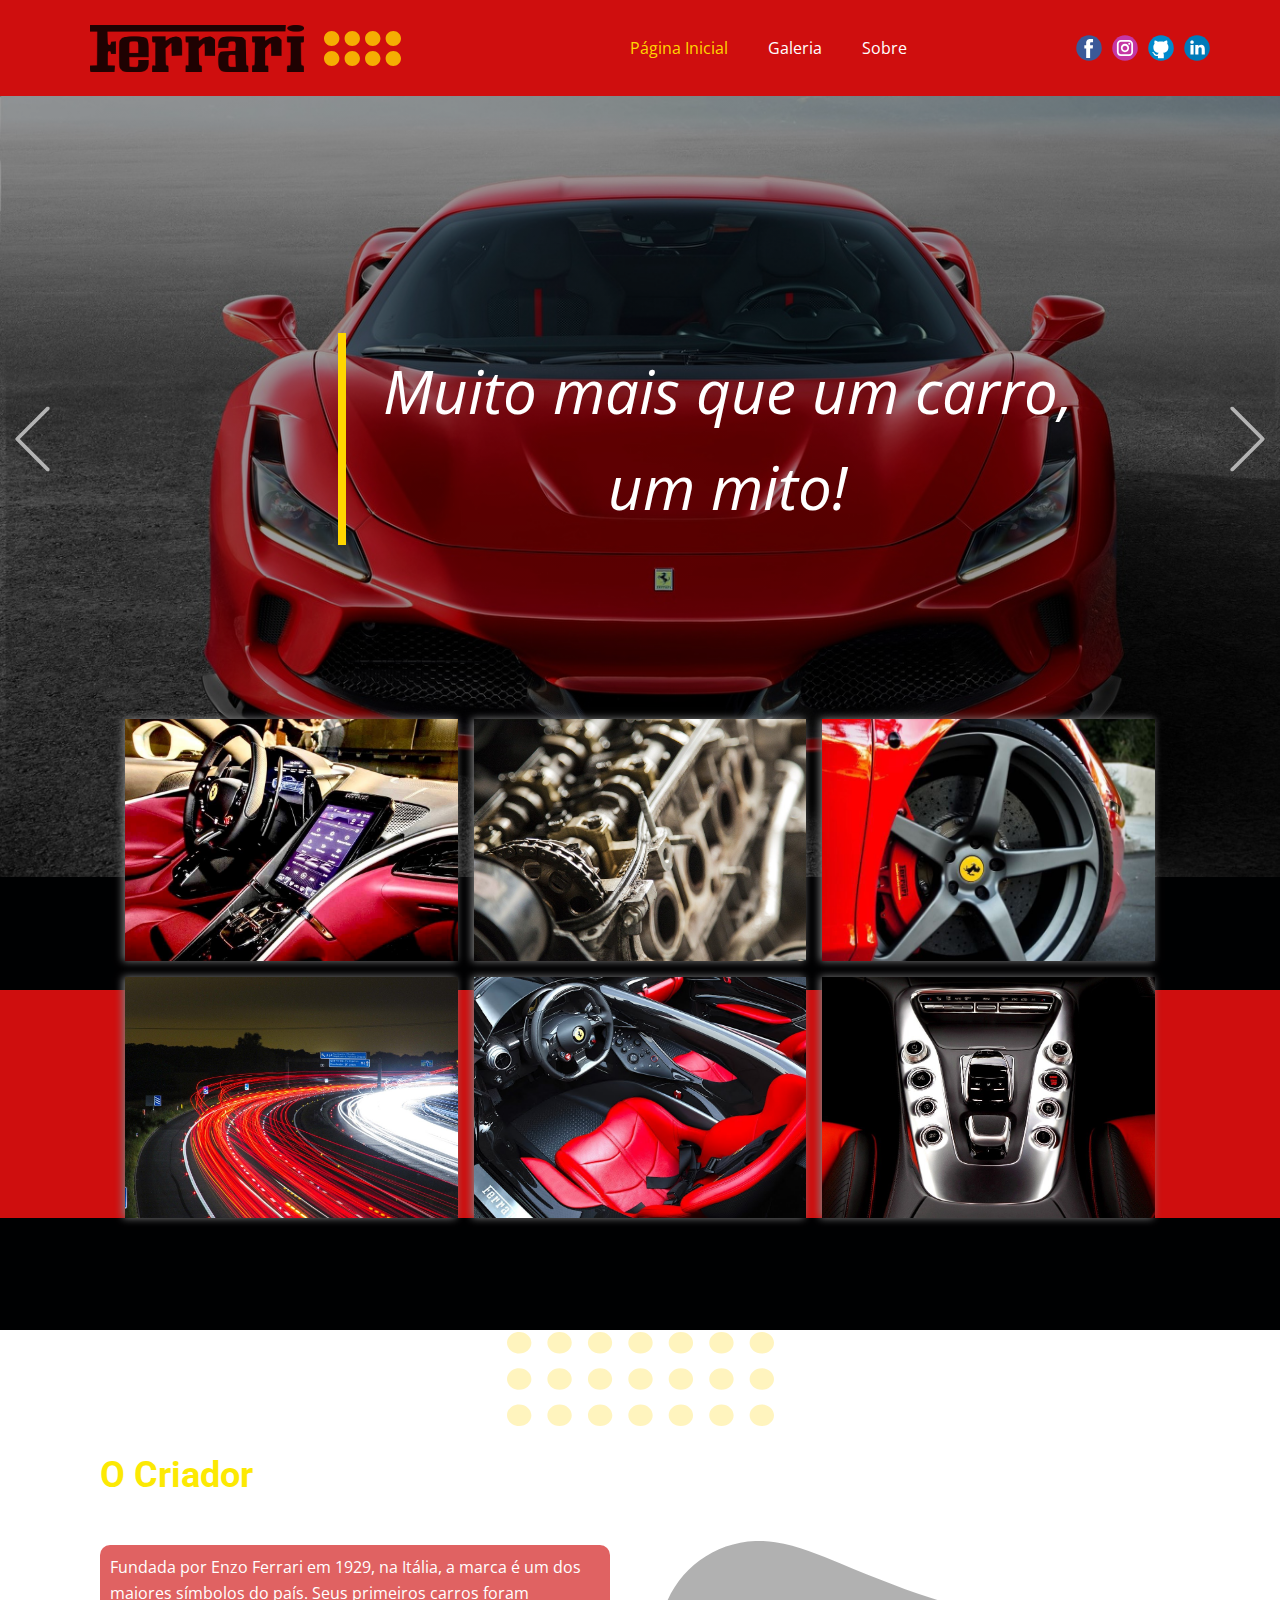
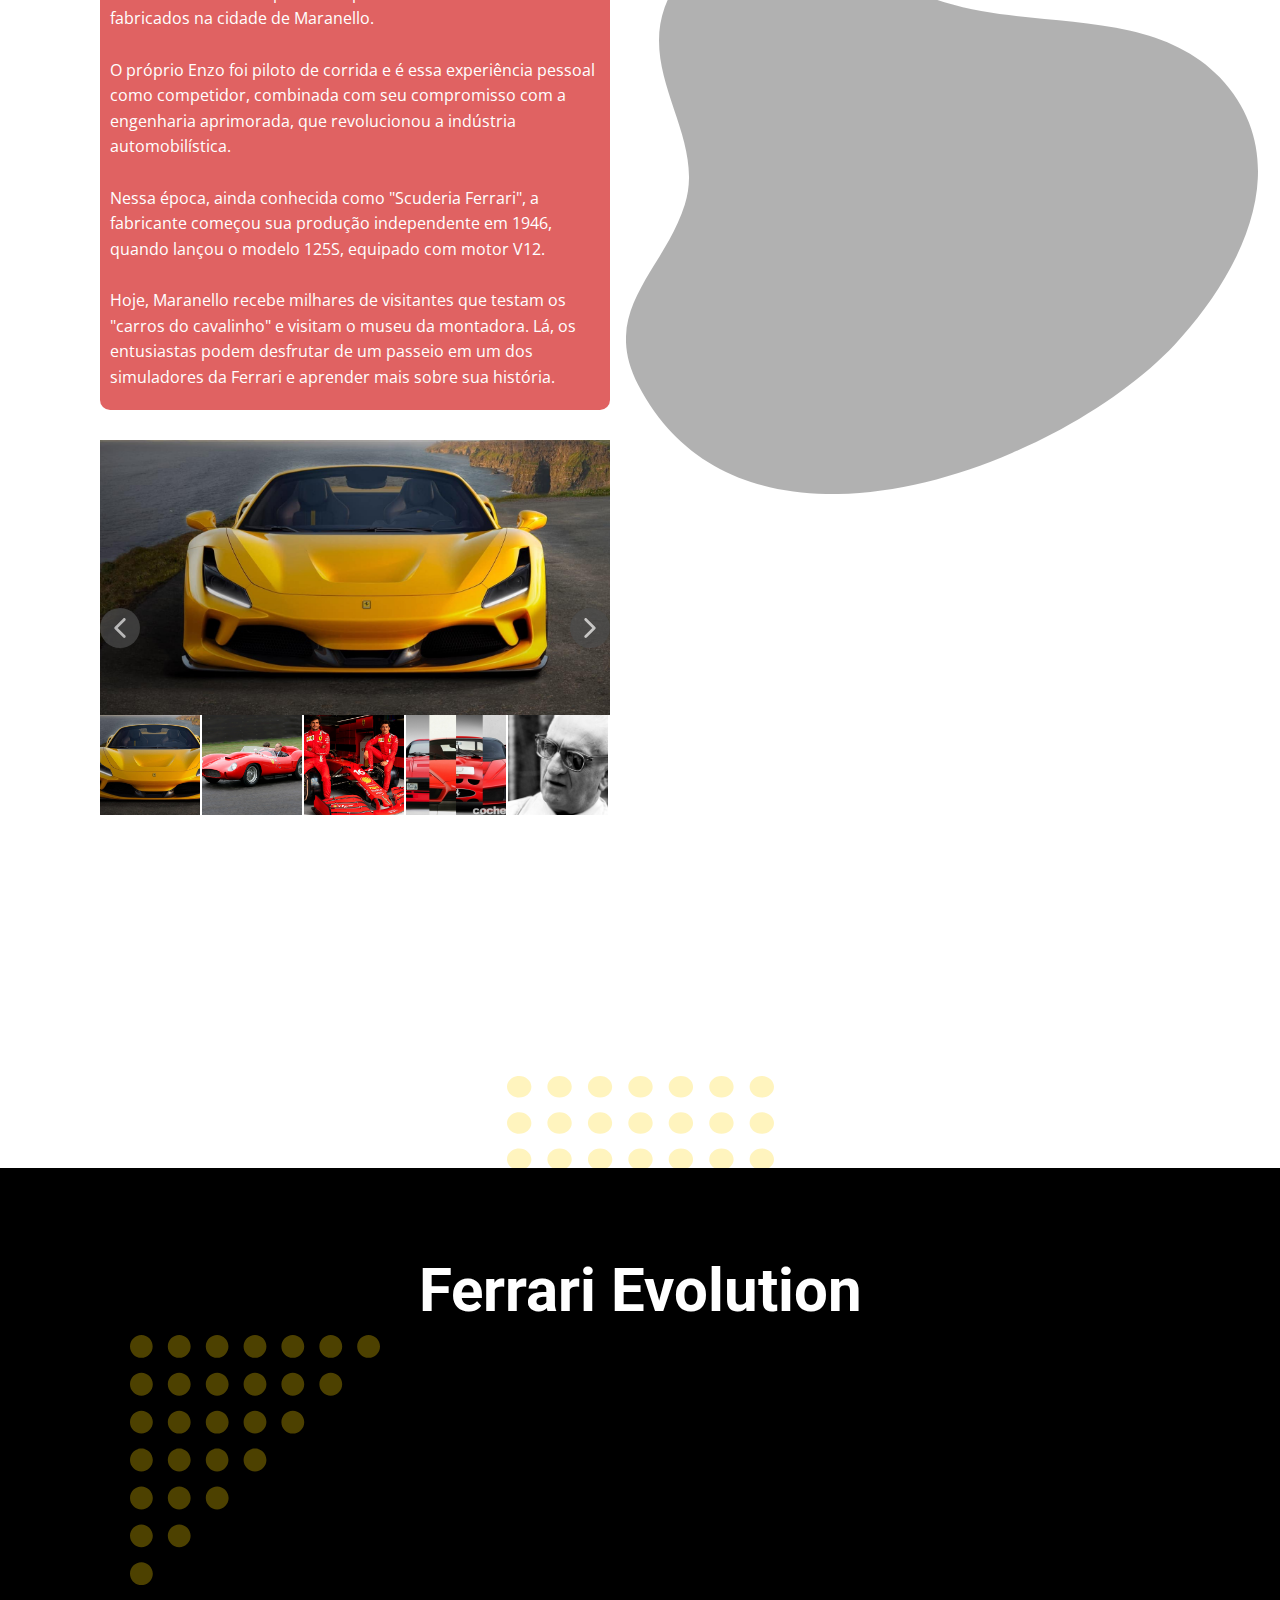
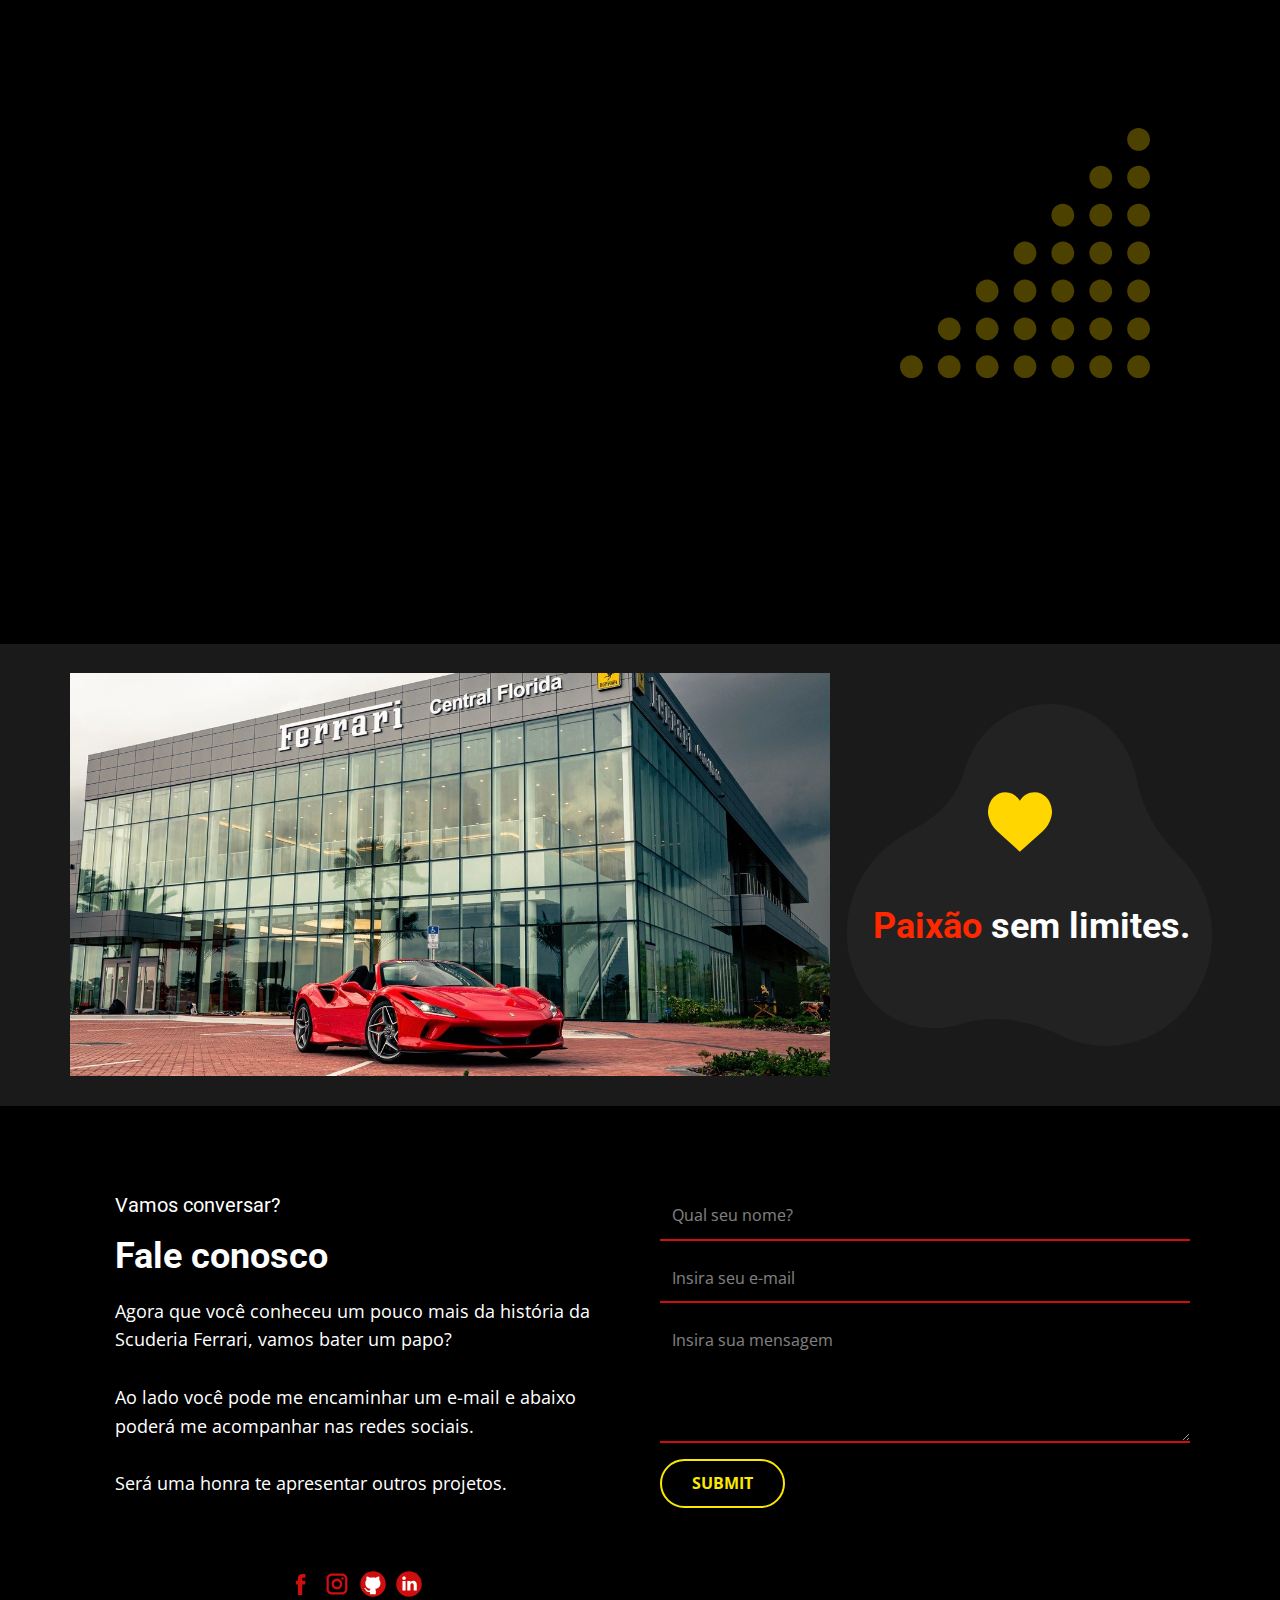
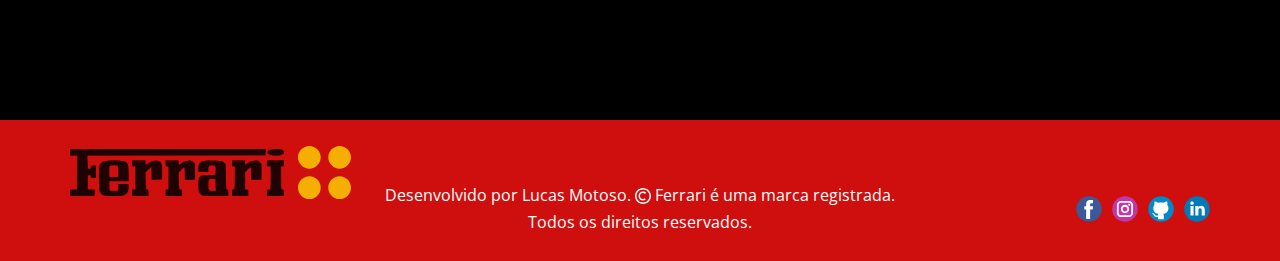
<file: index.html>
<!DOCTYPE html>
<html style="font-size: 16px;"><head>
    <meta name="viewport" content="width=device-width, initial-scale=1.0">
    <meta charset="utf-8">
    <meta name="keywords" content="Finding the best car insurance company for you, Insurance and investing for your many sides, Finding the best car insurance company for you, The Best Insurance Companies for 2021, The Best Car Insurance Companies for 2021, Faq, Safe. Relaxing. Good to ride in. Subtly decorated., Contact Us">
    <meta name="description" content="Esta é uma pagina em homenagem a Scuderia Ferrari.">
    <meta name="page_type" content="np-template-header-footer-from-plugin">
    <title>Ferrari the legacy</title>
    <link rel="stylesheet" href="nicepage.css" media="screen">
<link rel="stylesheet" href="index.css" media="screen">
    <script class="u-script" type="text/javascript" src="jquery.js" defer=""></script>
    <script class="u-script" type="text/javascript" src="nicepage.js" defer=""></script>
    <meta name="generator" content="Nicepage 3.29.1, nicepage.com">
    <meta property="og:title" content="Ferrari the legacy">
    <meta property="og:description" content="Esta é uma pagina em homenagem a Scuderia Ferrari.">
    <meta property="og:image" content="images/6407823-4.jpeg">
    
    
    
    <link id="u-theme-google-font" rel="stylesheet" href="https://fonts.googleapis.com/css?family=Roboto:100,100i,300,300i,400,400i,500,500i,700,700i,900,900i|Open+Sans:300,300i,400,400i,600,600i,700,700i,800,800i">
    
    
    
    
    
    
    
    <script type="application/ld+json">{
		"@context": "http://schema.org",
		"@type": "Organization",
		"name": "",
		"logo": "images/2560px-Ferrari_wordmark.svg.png",
		"sameAs": [
				"https://www.facebook.com/lucasmathozzo/",
				"https://www.instagram.com/lucas_motoso/",
				"https://github.com/lucasmotoso",
				"https://www.linkedin.com/in/lucas-motoso/",
				"https://www.facebook.com/lucasmathozzo/",
				"https://www.instagram.com/lucas_motoso/",
				"https://github.com/lucasmotoso",
				"https://www.linkedin.com/in/lucas-motoso/"
		]
}</script>
    <meta name="theme-color" content="#ffd600">
    <meta property="og:type" content="website">
  </head>
  <body class="u-body u-overlap u-overlap-contrast u-overlap-transparent"><header class="u-align-center-sm u-align-center-xs u-clearfix u-custom-color-2 u-header u-sticky u-sticky-9656 u-header" id="sec-fe27"><div class="u-clearfix u-sheet u-sheet-1">
        <a href="index.html" data-page-id="31510463" class="u-align-center-md u-align-center-sm u-align-center-xs u-align-left-lg u-align-left-xl u-image u-logo u-opacity u-opacity-85 u-image-1" data-image-width="2560" data-image-height="563" title="Página Inicial">
          <img src="images/2560px-Ferrari_wordmark.svg.png" class="u-logo-image u-logo-image-1">
        </a>
        <div class="u-opacity u-opacity-80 u-shape u-shape-svg u-text-palette-1-base u-shape-1">
          <svg class="u-svg-link" preserveAspectRatio="none" viewBox="0 0 160 74" style=""><use xmlns:xlink="http://www.w3.org/1999/xlink" xlink:href="#svg-8659"></use></svg>
          <svg class="u-svg-content" viewBox="0 0 160 74" x="0px" y="0px" id="svg-8659"><path d="M32,15.9c0,8.7-7.3,15.9-16,15.9S0,24.5,0,15.9S7.3,0,16,0S32,7.2,32,15.9z M74.7,15.9c0,8.7-7.3,15.9-16,15.9
	s-16-7.2-16-15.9S49.9,0,58.7,0S74.7,7.2,74.7,15.9z M117.3,15.9c0,8.7-7.3,15.9-16,15.9s-16-7.2-16-15.9S92.6,0,101.3,0
	S117.3,7.2,117.3,15.9z M160,15.9c0,8.7-7.3,15.9-16,15.9s-16-7.2-16-15.9S135.3,0,144,0S160,7.2,160,15.9z M32,58.1
	C32,66.8,24.7,74,16,74S0,66.8,0,58.1s7.3-15.9,16-15.9S32,49.5,32,58.1z M74.7,58.1c0,8.7-7.3,15.9-16,15.9s-16-7.2-16-15.9
	s7.3-15.9,16-15.9S74.7,49.5,74.7,58.1z M117.3,58.1c0,8.7-7.3,15.9-16,15.9s-16-7.2-16-15.9s7.3-15.9,16-15.9
	S117.3,49.5,117.3,58.1z M160,58.1c0,8.7-7.3,15.9-16,15.9s-16-7.2-16-15.9s7.3-15.9,16-15.9S160,49.5,160,58.1z"></path></svg>
        </div>
        <nav class="u-align-center-md u-align-left-lg u-align-left-sm u-align-left-xl u-align-left-xs u-menu u-menu-dropdown u-offcanvas u-menu-1" data-responsive-from="XS">
          <div class="menu-collapse" style="font-size: 1rem;">
            <a class="u-button-style u-nav-link" href="#" style="padding: 5px 0px; font-size: calc(1em + 28px);">
              <svg class="u-svg-link" preserveAspectRatio="xMidYMin slice" viewBox="0 0 302 302" style=""><use xmlns:xlink="http://www.w3.org/1999/xlink" xlink:href="#svg-8a8f"></use></svg>
              <svg xmlns="http://www.w3.org/2000/svg" xmlns:xlink="http://www.w3.org/1999/xlink" version="1.1" id="svg-8a8f" x="0px" y="0px" viewBox="0 0 302 302" style="enable-background:new 0 0 302 302;" xml:space="preserve" class="u-svg-content"><g><rect y="36" width="302" height="30"></rect><rect y="236" width="302" height="30"></rect><rect y="136" width="302" height="30"></rect>
</g><g></g><g></g><g></g><g></g><g></g><g></g><g></g><g></g><g></g><g></g><g></g><g></g><g></g><g></g><g></g></svg>
            </a>
          </div>
          <div class="u-custom-menu u-nav-container">
            <ul class="u-nav u-unstyled u-nav-1"><li class="u-nav-item"><a class="u-button-style u-nav-link u-text-active-palette-1-base u-text-hover-palette-2-base" href="index.html" style="padding: 10px 20px;">Página Inicial</a>
</li><li class="u-nav-item"><a class="u-button-style u-nav-link u-text-active-palette-1-base u-text-hover-palette-2-base" href="Galeria.html" style="padding: 10px 20px;">Galeria</a>
</li><li class="u-nav-item"><a class="u-button-style u-nav-link u-text-active-palette-1-base u-text-hover-palette-2-base" href="Sobre.html" style="padding: 10px 2px 10px 20px;">Sobre</a>
</li></ul>
          </div>
          <div class="u-custom-menu u-nav-container-collapse">
            <div class="u-align-center u-black u-container-style u-inner-container-layout u-opacity u-opacity-95 u-sidenav">
              <div class="u-inner-container-layout u-sidenav-overflow">
                <div class="u-menu-close"></div>
                <ul class="u-align-center u-nav u-popupmenu-items u-unstyled u-nav-2"><li class="u-nav-item"><a class="u-button-style u-nav-link" href="index.html" style="padding: 10px 20px;">Página Inicial</a>
</li><li class="u-nav-item"><a class="u-button-style u-nav-link" href="Galeria.html" style="padding: 10px 20px;">Galeria</a>
</li><li class="u-nav-item"><a class="u-button-style u-nav-link" href="Sobre.html" style="padding: 10px 20px;">Sobre</a>
</li></ul>
              </div>
            </div>
            <div class="u-black u-menu-overlay u-opacity u-opacity-70"></div>
          </div>
        </nav>
        <div class="u-align-right-sm u-align-right-xs u-social-icons u-spacing-10 u-social-icons-1">
          <a class="u-social-url" title="facebook" target="_blank" href="https://www.facebook.com/lucasmathozzo/"><span class="u-icon u-social-facebook u-social-icon u-icon-1"><svg class="u-svg-link" preserveAspectRatio="xMidYMin slice" viewBox="0 0 112 112" style=""><use xmlns:xlink="http://www.w3.org/1999/xlink" xlink:href="#svg-47c9"></use></svg><svg class="u-svg-content" viewBox="0 0 112 112" x="0" y="0" id="svg-47c9"><circle fill="currentColor" cx="56.1" cy="56.1" r="55"></circle><path fill="#FFFFFF" d="M73.5,31.6h-9.1c-1.4,0-3.6,0.8-3.6,3.9v8.5h12.6L72,58.3H60.8v40.8H43.9V58.3h-8V43.9h8v-9.2
            c0-6.7,3.1-17,17-17h12.5v13.9H73.5z"></path></svg></span>
          </a>
          <a class="u-social-url" title="instagram" target="_blank" href="https://www.instagram.com/lucas_motoso/"><span class="u-icon u-social-icon u-social-instagram u-icon-2"><svg class="u-svg-link" preserveAspectRatio="xMidYMin slice" viewBox="0 0 112 112" style=""><use xmlns:xlink="http://www.w3.org/1999/xlink" xlink:href="#svg-23c3"></use></svg><svg class="u-svg-content" viewBox="0 0 112 112" x="0" y="0" id="svg-23c3"><circle fill="currentColor" cx="56.1" cy="56.1" r="55"></circle><path fill="#FFFFFF" d="M55.9,38.2c-9.9,0-17.9,8-17.9,17.9C38,66,46,74,55.9,74c9.9,0,17.9-8,17.9-17.9C73.8,46.2,65.8,38.2,55.9,38.2
            z M55.9,66.4c-5.7,0-10.3-4.6-10.3-10.3c-0.1-5.7,4.6-10.3,10.3-10.3c5.7,0,10.3,4.6,10.3,10.3C66.2,61.8,61.6,66.4,55.9,66.4z"></path><path fill="#FFFFFF" d="M74.3,33.5c-2.3,0-4.2,1.9-4.2,4.2s1.9,4.2,4.2,4.2s4.2-1.9,4.2-4.2S76.6,33.5,74.3,33.5z"></path><path fill="#FFFFFF" d="M73.1,21.3H38.6c-9.7,0-17.5,7.9-17.5,17.5v34.5c0,9.7,7.9,17.6,17.5,17.6h34.5c9.7,0,17.5-7.9,17.5-17.5V38.8
            C90.6,29.1,82.7,21.3,73.1,21.3z M83,73.3c0,5.5-4.5,9.9-9.9,9.9H38.6c-5.5,0-9.9-4.5-9.9-9.9V38.8c0-5.5,4.5-9.9,9.9-9.9h34.5
            c5.5,0,9.9,4.5,9.9,9.9V73.3z"></path></svg></span>
          </a>
          <a class="u-social-url" target="_blank" title="Github" href="https://github.com/lucasmotoso"><span class="u-icon u-social-github u-social-icon u-icon-3"><svg class="u-svg-link" preserveAspectRatio="xMidYMin slice" viewBox="0 0 112 112" style=""><use xmlns:xlink="http://www.w3.org/1999/xlink" xlink:href="#svg-ed29"></use></svg><svg class="u-svg-content" viewBox="0 0 112 112" x="0" y="0" id="svg-ed29"><circle fill="currentColor" cx="56.1" cy="56.1" r="55"></circle><path fill="#FFFFFF" d="M88,51.3c0-5.5-1.9-10.2-5.3-13.7c0.6-1.3,2.3-6.5-0.5-13.5c0,0-4.2-1.4-14,5.3c-4.1-1.1-8.4-1.7-12.7-1.8
	c-4.3,0-8.7,0.6-12.7,1.8c-9.7-6.6-14-5.3-14-5.3c-2.8,7-1,12.2-0.5,13.5C25,41.2,23,45.7,23,51.3c0,19.6,11.9,23.9,23.3,25.2
	c-1.5,1.3-2.8,3.5-3.2,6.8c-3,1.3-10.2,3.6-14.9-4.3c0,0-2.7-4.9-7.8-5.3c0,0-5-0.1-0.4,3.1c0,0,3.3,1.6,5.6,7.5c0,0,3,9.1,17.2,6
	c0,4.3,0.1,8.3,0.1,9.5h25.2c0-1.7,0.1-7.2,0.1-14c0-4.7-1.7-7.9-3.4-9.4C76,75.2,88,70.9,88,51.3z"></path></svg></span>
          </a>
          <a class="u-social-url" target="_blank" title="LinkedIn" href="https://www.linkedin.com/in/lucas-motoso/"><span class="u-icon u-social-icon u-social-linkedin u-icon-4"><svg class="u-svg-link" preserveAspectRatio="xMidYMin slice" viewBox="0 0 112 112" style=""><use xmlns:xlink="http://www.w3.org/1999/xlink" xlink:href="#svg-2be0"></use></svg><svg class="u-svg-content" viewBox="0 0 112 112" x="0" y="0" id="svg-2be0"><circle fill="currentColor" cx="56.1" cy="56.1" r="55"></circle><path fill="#FFFFFF" d="M41.3,83.7H27.9V43.4h13.4V83.7z M34.6,37.9L34.6,37.9c-4.6,0-7.5-3.1-7.5-7c0-4,3-7,7.6-7s7.4,3,7.5,7
            C42.2,34.8,39.2,37.9,34.6,37.9z M89.6,83.7H76.2V62.2c0-5.4-1.9-9.1-6.8-9.1c-3.7,0-5.9,2.5-6.9,4.9c-0.4,0.9-0.4,2.1-0.4,3.3v22.5
            H48.7c0,0,0.2-36.5,0-40.3h13.4v5.7c1.8-2.7,5-6.7,12.1-6.7c8.8,0,15.4,5.8,15.4,18.1V83.7z"></path></svg></span>
          </a>
        </div>
      </div><style class="u-sticky-style" data-style-id="9656">.u-sticky-fixed.u-sticky-9656, .u-body.u-sticky-fixed .u-sticky-9656 {
box-shadow: 0 2px 11px 7px rgba(252,233,3,0.5) !important
}.u-sticky-fixed.u-sticky-9656:before, .u-body.u-sticky-fixed .u-sticky-9656:before {
borders: top right bottom left !important
}</style></header>
    <section class="u-carousel u-slide u-block-ba9e-1" id="carousel_6899" data-interval="5000" data-u-ride="carousel">
      <ol class="u-absolute-hcenter u-carousel-indicators u-hidden u-block-ba9e-2">
        <li data-u-target="#carousel_6899" class="u-active u-grey-30" data-u-slide-to="0"></li>
        <li data-u-target="#carousel_6899" class="u-grey-30" data-u-slide-to="1"></li>
        <li data-u-target="#carousel_6899" class="u-grey-30" data-u-slide-to="2"></li>
      </ol>
      <div class="u-carousel-inner" role="listbox">
        <div class="u-active u-align-center u-carousel-item u-clearfix u-image u-shading u-section-1-1" src="" data-image-width="1362" data-image-height="1024">
          <div class="u-align-left u-clearfix u-sheet u-sheet-1">
            <blockquote class="u-align-center u-border-8 u-text u-text-1">Muito mais que um carro, um mito!</blockquote>
          </div>
        </div>
        <div class="u-align-center u-carousel-item u-clearfix u-image u-shading u-section-1-2" src="" data-image-width="1280" data-image-height="853">
          <div class="u-align-left u-clearfix u-sheet u-sheet-1">
            <blockquote class="u-align-center u-border-8 u-text u-text-1">Potência e segurança ao seu dispor!</blockquote>
          </div>
        </div>
        <div class="u-align-center u-carousel-item u-clearfix u-image u-shading u-section-1-3" src="" data-image-width="1008" data-image-height="560">
          <div class="u-align-left u-clearfix u-sheet u-sheet-1">
            <blockquote class="u-align-center u-border-8 u-text u-text-1">Beleza e elegância sob quatro rodas!</blockquote>
          </div>
        </div>
      </div>
      <a class="u-absolute-vcenter u-carousel-control u-carousel-control-prev u-text-grey-30 u-block-ba9e-3" href="#carousel_6899" role="button" data-u-slide="prev">
        <span aria-hidden="true">
          <svg viewBox="0 0 477.175 477.175"><path d="M145.188,238.575l215.5-215.5c5.3-5.3,5.3-13.8,0-19.1s-13.8-5.3-19.1,0l-225.1,225.1c-5.3,5.3-5.3,13.8,0,19.1l225.1,225
                    c2.6,2.6,6.1,4,9.5,4s6.9-1.3,9.5-4c5.3-5.3,5.3-13.8,0-19.1L145.188,238.575z"></path></svg>
        </span>
        <span class="sr-only">Previous</span>
      </a>
      <a class="u-absolute-vcenter u-carousel-control u-carousel-control-next u-text-grey-30 u-block-ba9e-4" href="#carousel_6899" role="button" data-u-slide="next">
        <span aria-hidden="true">
          <svg viewBox="0 0 477.175 477.175"><path d="M360.731,229.075l-225.1-225.1c-5.3-5.3-13.8-5.3-19.1,0s-5.3,13.8,0,19.1l215.5,215.5l-215.5,215.5
                    c-5.3,5.3-5.3,13.8,0,19.1c2.6,2.6,6.1,4,9.5,4c3.4,0,6.9-1.3,9.5-4l225.1-225.1C365.931,242.875,365.931,234.275,360.731,229.075z"></path></svg>
        </span>
        <span class="sr-only">Next</span>
      </a>
    </section>
    <section class="u-clearfix u-custom-color-3 u-section-2" id="sec-3d5c">
      <div class="u-container-style u-custom-color-2 u-expanded-width u-group u-shape-rectangle u-group-1">
        <div class="u-container-layout u-container-layout-1"></div>
      </div>
      <div class="u-align-center u-gallery u-layout-grid u-lightbox u-show-text-on-hover u-gallery-1" id="carousel-6f55">
        <div class="u-gallery-inner u-gallery-inner-1" role="listbox">
          <div class="u-effect-fade u-effect-hover-zoom u-gallery-item u-shape-rectangle u-gallery-item-1">
            <div class="u-back-slide" data-image-width="1280" data-image-height="720">
              <img class="u-back-image u-expanded" src="images/5477b8466d156172e97d3db90a378253.jpg">
            </div>
            <div class="u-align-center u-over-slide u-shading u-over-slide-1">
              <h3 class="u-gallery-heading"></h3>
              <p class="u-gallery-text"></p>
            </div>
          </div>
          <div class="u-effect-fade u-effect-hover-zoom u-gallery-item u-shape-rectangle u-gallery-item-2">
            <div class="u-back-slide" data-image-width="1280" data-image-height="853">
              <img class="u-back-image u-expanded" src="images/bbace3de2d64a4482006b0c296cfae5a36eb215f6e96e44bb306ec09b31523456796921efb0af7f8620602aa9d2431894508b7b53c1adbf087580b_1280.jpg" alt="">
            </div>
            <div class="u-align-center u-over-slide u-shading u-over-slide-2">
              <h3 class="u-gallery-heading"></h3>
              <p class="u-gallery-text"></p>
            </div>
          </div>
          <div class="u-effect-fade u-effect-hover-zoom u-gallery-item u-shape-rectangle u-gallery-item-3">
            <div class="u-back-slide" data-image-width="720" data-image-height="1280">
              <img class="u-back-image u-expanded" src="images/9a5a8fc9932c455a5895bc6c45076aeb.jpg">
            </div>
            <div class="u-align-center u-over-slide u-shading u-over-slide-3">
              <h3 class="u-gallery-heading"></h3>
              <p class="u-gallery-text"></p>
            </div>
          </div>
          <div class="u-effect-fade u-effect-hover-zoom u-gallery-item u-shape-rectangle u-gallery-item-4">
            <div class="u-back-slide u-back-slide-4" data-image-width="1280" data-image-height="853">
              <img src="images/02a2bea524804d3ad90962c5749ce8e4f5a3606b6d5adea250239858f0f0c1dbc691b3df75db0de84166ddc48a005b7ac32787e53ee26b1fedd4d2_1280.jpg" alt="" data-image-width="2000" data-image-height="1333" class="u-back-image u-expanded">
            </div>
            <div class="u-align-center u-over-slide u-shading u-over-slide-4">
              <h3 class="u-gallery-heading"></h3>
              <p class="u-gallery-text"></p>
            </div>
          </div>
          <div class="u-effect-fade u-effect-hover-zoom u-gallery-item u-shape-rectangle u-gallery-item-5">
            <div class="u-back-slide" data-image-width="1280" data-image-height="720">
              <img class="u-back-image u-expanded" src="images/maxresdefault.jpg">
            </div>
            <div class="u-align-center u-over-slide u-shading u-over-slide-5">
              <h3 class="u-gallery-heading"></h3>
              <p class="u-gallery-text"></p>
            </div>
          </div>
          <div class="u-effect-fade u-effect-hover-zoom u-gallery-item u-shape-rectangle u-gallery-item-6">
            <div class="u-back-slide" data-image-width="150" data-image-height="84">
              <img class="u-back-image u-expanded" src="images/556162b04d883f96ed19d562e6d1b82307b25c4d319cd62fd1b469bf77acc5c16c2e1e92a39a9645cd44e26a7be8d17e9fa789f92774947475ca58_1280.jpg">
            </div>
            <div class="u-align-center u-over-slide u-shading u-over-slide-6">
              <h3 class="u-gallery-heading"></h3>
              <p class="u-gallery-text"></p>
            </div>
          </div>
        </div>
      </div>
    </section>
    <section class="skrollable u-clearfix u-image u-parallax u-shading u-section-3" id="carousel_0fe1" data-image-width="150" data-image-height="112">
      <div class="u-clearfix u-sheet u-valign-middle-xl u-sheet-1">
        <div class="u-clearfix u-expanded-width u-layout-wrap u-layout-wrap-1">
          <div class="u-layout">
            <div class="u-layout-row">
              <div class="u-container-style u-layout-cell u-size-30 u-layout-cell-1">
                <div class="u-container-layout u-container-layout-1">
                  <h2 class="u-text u-text-custom-color-4 u-text-1">O Criador</h2>
                  <div class="u-container-style u-custom-color-2 u-expanded-width u-group u-opacity u-opacity-65 u-radius-10 u-shape-round u-group-1">
                    <div class="u-container-layout u-container-layout-2">
                      <p class="u-text u-text-default u-text-2"> Fundada por Enzo Ferrari&nbsp;em 1929,&nbsp;na Itália, a marca é um dos maiores símbolos do país.&nbsp;Seus primeiros carros foram fabricados na cidade de Maranello.<br>
                        <br>O próprio Enzo foi piloto de corrida e é essa experiência pessoal como competidor, combinada com seu compromisso com a engenharia aprimorada, que revolucionou a indústria automobilística.<br>
                        <br>Nessa época, ainda conhecida como "Scuderia Ferrari", a fabricante começou sua produção independente em 1946, quando lançou o modelo 125S, equipado com motor V12.<br>
                        <br>Hoje, Maranello recebe&nbsp;milhares de visitantes que testam os "carros do cavalinho"&nbsp;e visitam&nbsp;o museu da montadora. Lá, os entusiastas podem desfrutar de um passeio em um dos simuladores da Ferrari e aprender mais sobre sua história.
                      </p>
                    </div>
                  </div>
                  <div class="u-carousel u-expanded-width u-gallery u-layout-thumbnails u-lightbox u-no-transition u-show-text-on-hover u-thumbnails-position-bottom u-gallery-1" id="carousel-aca7" data-interval="5000" data-u-ride="carousel">
                    <div class="u-carousel-inner u-gallery-inner u-gallery-inner-1" role="listbox">
                      <div class="u-active u-carousel-item u-effect-hover-zoom u-gallery-item u-carousel-item-1">
                        <div class="u-back-slide" data-image-width="1920" data-image-height="780">
                          <img class="u-back-image u-expanded" src="images/Hero.jpg">
                        </div>
                        <div class="u-align-center u-over-slide u-valign-bottom u-over-slide-1">
                          <h3 class="u-gallery-heading">Sample Title</h3>
                          <p class="u-gallery-text">Sample Text</p>
                        </div>
                      </div>
                      <div class="u-carousel-item u-effect-hover-zoom u-gallery-item u-carousel-item-2">
                        <div class="u-back-slide" data-image-width="1024" data-image-height="768">
                          <img class="u-back-image u-expanded" src="images/31510463-02.jpeg">
                        </div>
                        <div class="u-align-center u-over-slide u-valign-bottom u-over-slide-2">
                          <h3 class="u-gallery-heading">Sample Title</h3>
                          <p class="u-gallery-text">Sample Text</p>
                        </div>
                      </div>
                      <div class="u-carousel-item u-effect-hover-zoom u-gallery-item u-carousel-item-3" data-image-width="1300" data-image-height="730">
                        <div class="u-back-slide">
                          <img class="u-back-image u-expanded" src="images/31510463-03.jpeg">
                        </div>
                        <div class="u-align-center u-over-slide u-valign-bottom u-over-slide-3">
                          <h3 class="u-gallery-heading">Sample Title</h3>
                          <p class="u-gallery-text">Sample Text</p>
                        </div>
                        <style data-mode="XL"></style>
                        <style data-mode="LG" data-visited="true"></style>
                        <style data-mode="MD" data-visited="true"></style>
                        <style data-mode="SM" data-visited="true"></style>
                        <style data-mode="XS" data-visited="true"></style>
                      </div>
                      <div class="u-carousel-item u-effect-hover-zoom u-gallery-item u-carousel-item-4" data-image-width="1280" data-image-height="800">
                        <div class="u-back-slide">
                          <img class="u-back-image u-expanded" src="images/mejores-ferrari-historia.jpg">
                        </div>
                        <div class="u-align-center u-over-slide u-valign-bottom u-over-slide-4">
                          <h3 class="u-gallery-heading">Sample Title</h3>
                          <p class="u-gallery-text">Sample Text</p>
                        </div>
                        <style data-mode="XL"></style>
                        <style data-mode="LG" data-visited="true"></style>
                        <style data-mode="MD" data-visited="true"></style>
                        <style data-mode="SM" data-visited="true"></style>
                        <style data-mode="XS" data-visited="true"></style>
                      </div>
                      <div class="u-carousel-item u-effect-hover-zoom u-gallery-item u-carousel-item-5" data-image-width="1200" data-image-height="855">
                        <div class="u-back-slide">
                          <img class="u-back-image u-expanded" src="images/storia-enzo-ferrarai-e1526656786178-1200x855.jpg">
                        </div>
                        <div class="u-align-center u-over-slide u-valign-bottom u-over-slide-5">
                          <h3 class="u-gallery-heading">Sample Title</h3>
                          <p class="u-gallery-text">Sample Text</p>
                        </div>
                        <style data-mode="XL"></style>
                        <style data-mode="LG" data-visited="true"></style>
                        <style data-mode="MD" data-visited="true"></style>
                        <style data-mode="SM" data-visited="true"></style>
                        <style data-mode="XS" data-visited="true"></style>
                      </div>
                    </div>
                    <a class="u-absolute-vcenter u-carousel-control u-carousel-control-prev u-grey-70 u-icon-circle u-opacity u-opacity-70 u-spacing-10 u-text-white u-carousel-control-1" href="#carousel-aca7" role="button" data-u-slide="prev">
                      <span aria-hidden="true">
                        <svg viewBox="0 0 451.847 451.847"><path d="M97.141,225.92c0-8.095,3.091-16.192,9.259-22.366L300.689,9.27c12.359-12.359,32.397-12.359,44.751,0
c12.354,12.354,12.354,32.388,0,44.748L173.525,225.92l171.903,171.909c12.354,12.354,12.354,32.391,0,44.744
c-12.354,12.365-32.386,12.365-44.745,0l-194.29-194.281C100.226,242.115,97.141,234.018,97.141,225.92z"></path></svg>
                      </span>
                      <span class="sr-only">
                        <svg viewBox="0 0 451.847 451.847"><path d="M97.141,225.92c0-8.095,3.091-16.192,9.259-22.366L300.689,9.27c12.359-12.359,32.397-12.359,44.751,0
c12.354,12.354,12.354,32.388,0,44.748L173.525,225.92l171.903,171.909c12.354,12.354,12.354,32.391,0,44.744
c-12.354,12.365-32.386,12.365-44.745,0l-194.29-194.281C100.226,242.115,97.141,234.018,97.141,225.92z"></path></svg>
                      </span>
                    </a>
                    <a class="u-absolute-vcenter u-carousel-control u-carousel-control-next u-grey-70 u-icon-circle u-opacity u-opacity-70 u-spacing-10 u-text-white u-carousel-control-2" href="#carousel-aca7" role="button" data-u-slide="next">
                      <span aria-hidden="true">
                        <svg viewBox="0 0 451.846 451.847"><path d="M345.441,248.292L151.154,442.573c-12.359,12.365-32.397,12.365-44.75,0c-12.354-12.354-12.354-32.391,0-44.744
L278.318,225.92L106.409,54.017c-12.354-12.359-12.354-32.394,0-44.748c12.354-12.359,32.391-12.359,44.75,0l194.287,194.284
c6.177,6.18,9.262,14.271,9.262,22.366C354.708,234.018,351.617,242.115,345.441,248.292z"></path></svg>
                      </span>
                      <span class="sr-only">
                        <svg viewBox="0 0 451.846 451.847"><path d="M345.441,248.292L151.154,442.573c-12.359,12.365-32.397,12.365-44.75,0c-12.354-12.354-12.354-32.391,0-44.744
L278.318,225.92L106.409,54.017c-12.354-12.359-12.354-32.394,0-44.748c12.354-12.359,32.391-12.359,44.75,0l194.287,194.284
c6.177,6.18,9.262,14.271,9.262,22.366C354.708,234.018,351.617,242.115,345.441,248.292z"></path></svg>
                      </span>
                    </a>
                    <ol class="u-carousel-thumbnails u-spacing-2 u-carousel-thumbnails-1">
                      <li class="u-active u-carousel-thumbnail u-carousel-thumbnail-1" data-u-target="#carousel-aca7" data-u-slide-to="0">
                        <img class="u-carousel-thumbnail-image u-image" src="images/Hero3.jpg">
                      </li>
                      <li class="u-carousel-thumbnail u-carousel-thumbnail-2" data-u-target="#carousel-aca7" data-u-slide-to="1">
                        <img class="u-carousel-thumbnail-image u-image" src="images/208590462-1.jpeg">
                      </li>
                      <li class="u-carousel-thumbnail u-carousel-thumbnail-3" data-u-target="#carousel-aca7" data-u-slide-to="2">
                        <img class="u-carousel-thumbnail-image u-image" src="images/208590462-2.jpeg">
                      </li>
                      <li class="u-carousel-thumbnail u-carousel-thumbnail-4" data-u-target="#carousel-aca7" data-u-slide-to="3">
                        <img class="u-carousel-thumbnail-image u-image" src="images/mejores-ferrari-historia3.jpg">
                      </li>
                      <li class="u-carousel-thumbnail u-carousel-thumbnail-5" data-u-target="#carousel-aca7" data-u-slide-to="4">
                        <img class="u-carousel-thumbnail-image u-image" src="images/storia-enzo-ferrarai-e1526656786178-1200x8553.jpg">
                      </li>
                    </ol>
                  </div>
                </div>
              </div>
              <div class="u-container-style u-layout-cell u-shape-rectangle u-size-30 u-layout-cell-2">
                <div class="u-container-layout u-container-layout-3">
                  <div class="u-opacity u-opacity-30 u-shape u-shape-svg u-text-black u-shape-1">
                    <svg class="u-svg-link" preserveAspectRatio="none" viewBox="0 0 160 140" style=""><use xmlns:xlink="http://www.w3.org/1999/xlink" xlink:href="#svg-2473"></use></svg>
                    <svg class="u-svg-content" viewBox="0 0 160 140" x="0px" y="0px" id="svg-2473"><g><g><path d="M138.9,102.2c-9.5,10.1-24.4,20.2-41.2,27.4C63.2,144.5,21,147.1,3.1,112.4c-9.9-19.1,6.5-28.8,11.8-45.7
			c5.3-16.9-11.4-32.3-5.1-49.9c1.8-4.9,4.9-9,8.9-11.9C24,1,30.8-0.8,37.8,0.3C43.6,1.2,49,3.5,54.3,5.7c8.8,3.7,17.4,7.1,26.3,9.8
			c15.7,4.7,31.3,3.7,47.1,7.2c8.5,1.9,16.7,5.6,22.6,11.8C170.3,55.7,155.8,84.1,138.9,102.2z"></path>
</g>
</g></svg>
                  </div>
                  <div class="u-image u-image-circle u-image-6" data-image-width="1108" data-image-height="831" data-animation-name="lightSpeedIn" data-animation-duration="3500" data-animation-delay="0" data-animation-direction=""></div>
                  <p class="u-text u-text-3" data-animation-name="pulse" data-animation-duration="4250" data-animation-delay="0" data-animation-direction="">
                    <span style="font-size: 1.25rem;"> "Meus carros são feitos para serem velozes, e o resto não importa"<br>
                      <br>"A Ferrari é como uma mulher: não se compra, se deseja"<br>
                      <br> "A sorte não existe; no máximo, existem circunstâncias favoráveis ou desfavoráveis"
                    </span>
                    <br>
                  </p>
                </div>
              </div>
            </div>
          </div>
        </div>
        <div class="u-align-center u-opacity u-opacity-25 u-shape u-shape-svg u-text-palette-1-base u-shape-2">
          <svg class="u-svg-link" preserveAspectRatio="none" viewBox="0 0 160 60" style=""><use xmlns:xlink="http://www.w3.org/1999/xlink" xlink:href="#svg-e765"></use></svg>
          <svg class="u-svg-content" viewBox="0 0 160 60" x="0px" y="0px" id="svg-e765"><path d="M7.3,0C3.3,0,0,3.1,0,6.9s3.3,6.9,7.3,6.9s7.3-3.1,7.3-6.9S11.2,0,7.3,0z M31.5,0c-4,0-7.3,3.1-7.3,6.9s3.3,6.9,7.3,6.9
	s7.3-3.1,7.3-6.9S35.5,0,31.5,0z M55.8,0c-4,0-7.3,3.1-7.3,6.9s3.3,6.9,7.3,6.9S63,10.7,63,6.9S59.7,0,55.8,0z M80,0
	c-4,0-7.3,3.1-7.3,6.9s3.3,6.9,7.3,6.9s7.3-3.1,7.3-6.9S84,0,80,0z M104.2,0c-4,0-7.3,3.1-7.3,6.9s3.3,6.9,7.3,6.9
	c4,0,7.3-3.1,7.3-6.9S108.2,0,104.2,0z M128.5,0c-4,0-7.3,3.1-7.3,6.9s3.3,6.9,7.3,6.9c4,0,7.3-3.1,7.3-6.9S132.5,0,128.5,0z
	 M152.7,0c-4,0-7.3,3.1-7.3,6.9s3.3,6.9,7.3,6.9c4,0,7.3-3.1,7.3-6.9S156.7,0,152.7,0z M7.3,23.1c-4,0-7.3,3.1-7.3,6.9
	s3.3,6.9,7.3,6.9s7.3-3.1,7.3-6.9S11.2,23.1,7.3,23.1z M31.5,23.1c-4,0-7.3,3.1-7.3,6.9s3.3,6.9,7.3,6.9s7.3-3.1,7.3-6.9
	S35.5,23.1,31.5,23.1z M55.8,23.1c-4,0-7.3,3.1-7.3,6.9s3.3,6.9,7.3,6.9S63,33.8,63,30S59.7,23.1,55.8,23.1z M80,23.1
	c-4,0-7.3,3.1-7.3,6.9s3.3,6.9,7.3,6.9s7.3-3.1,7.3-6.9S84,23.1,80,23.1z M104.2,23.1c-4,0-7.3,3.1-7.3,6.9s3.3,6.9,7.3,6.9
	c4,0,7.3-3.1,7.3-6.9S108.2,23.1,104.2,23.1z M128.5,23.1c-4,0-7.3,3.1-7.3,6.9s3.3,6.9,7.3,6.9c4,0,7.3-3.1,7.3-6.9
	S132.5,23.1,128.5,23.1z M152.7,23.1c-4,0-7.3,3.1-7.3,6.9s3.3,6.9,7.3,6.9c4,0,7.3-3.1,7.3-6.9S156.7,23.1,152.7,23.1z M7.3,46.2
	c-4,0-7.3,3.1-7.3,6.9C0,56.9,3.3,60,7.3,60s7.3-3.1,7.3-6.9C14.5,49.3,11.2,46.2,7.3,46.2z M31.5,46.2c-4,0-7.3,3.1-7.3,6.9
	c0,3.8,3.3,6.9,7.3,6.9s7.3-3.1,7.3-6.9C38.8,49.3,35.5,46.2,31.5,46.2z M55.8,46.2c-4,0-7.3,3.1-7.3,6.9c0,3.8,3.3,6.9,7.3,6.9
	s7.3-3.1,7.3-6.9C63,49.3,59.7,46.2,55.8,46.2z M80,46.2c-4,0-7.3,3.1-7.3,6.9c0,3.8,3.3,6.9,7.3,6.9s7.3-3.1,7.3-6.9
	C87.3,49.3,84,46.2,80,46.2z M104.2,46.2c-4,0-7.3,3.1-7.3,6.9c0,3.8,3.3,6.9,7.3,6.9c4,0,7.3-3.1,7.3-6.9
	C111.5,49.3,108.2,46.2,104.2,46.2z M128.5,46.2c-4,0-7.3,3.1-7.3,6.9c0,3.8,3.3,6.9,7.3,6.9c4,0,7.3-3.1,7.3-6.9
	C135.8,49.3,132.5,46.2,128.5,46.2z M152.7,46.2c-4,0-7.3,3.1-7.3,6.9c0,3.8,3.3,6.9,7.3,6.9c4,0,7.3-3.1,7.3-6.9
	C160,49.3,156.7,46.2,152.7,46.2z"></path></svg>
        </div>
        <div class="u-align-center u-opacity u-opacity-25 u-shape u-shape-svg u-text-palette-1-base u-shape-3">
          <svg class="u-svg-link" preserveAspectRatio="none" viewBox="0 0 160 60" style=""><use xmlns:xlink="http://www.w3.org/1999/xlink" xlink:href="#svg-1605"></use></svg>
          <svg class="u-svg-content" viewBox="0 0 160 60" x="0px" y="0px" id="svg-1605"><path d="M7.3,0C3.3,0,0,3.1,0,6.9s3.3,6.9,7.3,6.9s7.3-3.1,7.3-6.9S11.2,0,7.3,0z M31.5,0c-4,0-7.3,3.1-7.3,6.9s3.3,6.9,7.3,6.9
	s7.3-3.1,7.3-6.9S35.5,0,31.5,0z M55.8,0c-4,0-7.3,3.1-7.3,6.9s3.3,6.9,7.3,6.9S63,10.7,63,6.9S59.7,0,55.8,0z M80,0
	c-4,0-7.3,3.1-7.3,6.9s3.3,6.9,7.3,6.9s7.3-3.1,7.3-6.9S84,0,80,0z M104.2,0c-4,0-7.3,3.1-7.3,6.9s3.3,6.9,7.3,6.9
	c4,0,7.3-3.1,7.3-6.9S108.2,0,104.2,0z M128.5,0c-4,0-7.3,3.1-7.3,6.9s3.3,6.9,7.3,6.9c4,0,7.3-3.1,7.3-6.9S132.5,0,128.5,0z
	 M152.7,0c-4,0-7.3,3.1-7.3,6.9s3.3,6.9,7.3,6.9c4,0,7.3-3.1,7.3-6.9S156.7,0,152.7,0z M7.3,23.1c-4,0-7.3,3.1-7.3,6.9
	s3.3,6.9,7.3,6.9s7.3-3.1,7.3-6.9S11.2,23.1,7.3,23.1z M31.5,23.1c-4,0-7.3,3.1-7.3,6.9s3.3,6.9,7.3,6.9s7.3-3.1,7.3-6.9
	S35.5,23.1,31.5,23.1z M55.8,23.1c-4,0-7.3,3.1-7.3,6.9s3.3,6.9,7.3,6.9S63,33.8,63,30S59.7,23.1,55.8,23.1z M80,23.1
	c-4,0-7.3,3.1-7.3,6.9s3.3,6.9,7.3,6.9s7.3-3.1,7.3-6.9S84,23.1,80,23.1z M104.2,23.1c-4,0-7.3,3.1-7.3,6.9s3.3,6.9,7.3,6.9
	c4,0,7.3-3.1,7.3-6.9S108.2,23.1,104.2,23.1z M128.5,23.1c-4,0-7.3,3.1-7.3,6.9s3.3,6.9,7.3,6.9c4,0,7.3-3.1,7.3-6.9
	S132.5,23.1,128.5,23.1z M152.7,23.1c-4,0-7.3,3.1-7.3,6.9s3.3,6.9,7.3,6.9c4,0,7.3-3.1,7.3-6.9S156.7,23.1,152.7,23.1z M7.3,46.2
	c-4,0-7.3,3.1-7.3,6.9C0,56.9,3.3,60,7.3,60s7.3-3.1,7.3-6.9C14.5,49.3,11.2,46.2,7.3,46.2z M31.5,46.2c-4,0-7.3,3.1-7.3,6.9
	c0,3.8,3.3,6.9,7.3,6.9s7.3-3.1,7.3-6.9C38.8,49.3,35.5,46.2,31.5,46.2z M55.8,46.2c-4,0-7.3,3.1-7.3,6.9c0,3.8,3.3,6.9,7.3,6.9
	s7.3-3.1,7.3-6.9C63,49.3,59.7,46.2,55.8,46.2z M80,46.2c-4,0-7.3,3.1-7.3,6.9c0,3.8,3.3,6.9,7.3,6.9s7.3-3.1,7.3-6.9
	C87.3,49.3,84,46.2,80,46.2z M104.2,46.2c-4,0-7.3,3.1-7.3,6.9c0,3.8,3.3,6.9,7.3,6.9c4,0,7.3-3.1,7.3-6.9
	C111.5,49.3,108.2,46.2,104.2,46.2z M128.5,46.2c-4,0-7.3,3.1-7.3,6.9c0,3.8,3.3,6.9,7.3,6.9c4,0,7.3-3.1,7.3-6.9
	C135.8,49.3,132.5,46.2,128.5,46.2z M152.7,46.2c-4,0-7.3,3.1-7.3,6.9c0,3.8,3.3,6.9,7.3,6.9c4,0,7.3-3.1,7.3-6.9
	C160,49.3,156.7,46.2,152.7,46.2z"></path></svg>
        </div>
      </div>
    </section>
    <section class="u-align-center u-black u-clearfix u-section-4" id="carousel_ddcf">
      <div class="u-clearfix u-sheet u-sheet-1">
        <div class="u-opacity u-opacity-30 u-shape u-shape-svg u-text-palette-1-base u-shape-1">
          <svg class="u-svg-link" preserveAspectRatio="none" viewBox="0 0 160 160" style=""><use xmlns:xlink="http://www.w3.org/1999/xlink" xlink:href="#svg-200a"></use></svg>
          <svg class="u-svg-content" viewBox="0 0 160 160" x="0px" y="0px" id="svg-200a"><path d="M152.7,0c-4,0-7.3,3.3-7.3,7.3s3.3,7.3,7.3,7.3c4,0,7.3-3.3,7.3-7.3S156.7,0,152.7,0z M128.5,24.2c-4,0-7.3,3.3-7.3,7.3
	s3.3,7.3,7.3,7.3c4,0,7.3-3.3,7.3-7.3S132.5,24.2,128.5,24.2z M152.7,24.2c-4,0-7.3,3.3-7.3,7.3s3.3,7.3,7.3,7.3
	c4,0,7.3-3.3,7.3-7.3S156.7,24.2,152.7,24.2z M104.2,48.5c-4,0-7.3,3.3-7.3,7.3s3.3,7.3,7.3,7.3c4,0,7.3-3.3,7.3-7.3
	S108.2,48.5,104.2,48.5z M128.5,48.5c-4,0-7.3,3.3-7.3,7.3s3.3,7.3,7.3,7.3c4,0,7.3-3.3,7.3-7.3S132.5,48.5,128.5,48.5z M152.7,48.5
	c-4,0-7.3,3.3-7.3,7.3s3.3,7.3,7.3,7.3c4,0,7.3-3.3,7.3-7.3S156.7,48.5,152.7,48.5z M80,72.7c-4,0-7.3,3.3-7.3,7.3s3.3,7.3,7.3,7.3
	s7.3-3.3,7.3-7.3S84,72.7,80,72.7z M104.2,72.7c-4,0-7.3,3.3-7.3,7.3s3.3,7.3,7.3,7.3c4,0,7.3-3.3,7.3-7.3S108.2,72.7,104.2,72.7z
	 M128.5,72.7c-4,0-7.3,3.3-7.3,7.3s3.3,7.3,7.3,7.3c4,0,7.3-3.3,7.3-7.3S132.5,72.7,128.5,72.7z M152.7,72.7c-4,0-7.3,3.3-7.3,7.3
	s3.3,7.3,7.3,7.3c4,0,7.3-3.3,7.3-7.3S156.7,72.7,152.7,72.7z M55.8,97c-4,0-7.3,3.3-7.3,7.3c0,4,3.3,7.3,7.3,7.3s7.3-3.3,7.3-7.3
	C63,100.3,59.7,97,55.8,97z M80,97c-4,0-7.3,3.3-7.3,7.3c0,4,3.3,7.3,7.3,7.3s7.3-3.3,7.3-7.3C87.3,100.3,84,97,80,97z M104.2,97
	c-4,0-7.3,3.3-7.3,7.3c0,4,3.3,7.3,7.3,7.3c4,0,7.3-3.3,7.3-7.3C111.5,100.3,108.2,97,104.2,97z M128.5,97c-4,0-7.3,3.3-7.3,7.3
	c0,4,3.3,7.3,7.3,7.3c4,0,7.3-3.3,7.3-7.3C135.8,100.3,132.5,97,128.5,97z M152.7,97c-4,0-7.3,3.3-7.3,7.3c0,4,3.3,7.3,7.3,7.3
	c4,0,7.3-3.3,7.3-7.3C160,100.3,156.7,97,152.7,97z M31.5,121.2c-4,0-7.3,3.3-7.3,7.3c0,4,3.3,7.3,7.3,7.3s7.3-3.3,7.3-7.3
	C38.8,124.5,35.5,121.2,31.5,121.2z M55.8,121.2c-4,0-7.3,3.3-7.3,7.3c0,4,3.3,7.3,7.3,7.3s7.3-3.3,7.3-7.3
	C63,124.5,59.7,121.2,55.8,121.2z M80,121.2c-4,0-7.3,3.3-7.3,7.3c0,4,3.3,7.3,7.3,7.3s7.3-3.3,7.3-7.3
	C87.3,124.5,84,121.2,80,121.2z M104.2,121.2c-4,0-7.3,3.3-7.3,7.3c0,4,3.3,7.3,7.3,7.3c4,0,7.3-3.3,7.3-7.3
	C111.5,124.5,108.2,121.2,104.2,121.2z M128.5,121.2c-4,0-7.3,3.3-7.3,7.3c0,4,3.3,7.3,7.3,7.3c4,0,7.3-3.3,7.3-7.3
	C135.8,124.5,132.5,121.2,128.5,121.2z M152.7,121.2c-4,0-7.3,3.3-7.3,7.3c0,4,3.3,7.3,7.3,7.3c4,0,7.3-3.3,7.3-7.3
	C160,124.5,156.7,121.2,152.7,121.2z M7.3,145.5c-4,0-7.3,3.3-7.3,7.3c0,4,3.3,7.3,7.3,7.3s7.3-3.3,7.3-7.3
	C14.5,148.8,11.2,145.5,7.3,145.5z M31.5,145.5c-4,0-7.3,3.3-7.3,7.3c0,4,3.3,7.3,7.3,7.3s7.3-3.3,7.3-7.3
	C38.8,148.8,35.5,145.5,31.5,145.5z M55.8,145.5c-4,0-7.3,3.3-7.3,7.3c0,4,3.3,7.3,7.3,7.3s7.3-3.3,7.3-7.3
	C63,148.8,59.7,145.5,55.8,145.5z M80,145.5c-4,0-7.3,3.3-7.3,7.3c0,4,3.3,7.3,7.3,7.3s7.3-3.3,7.3-7.3
	C87.3,148.8,84,145.5,80,145.5z M104.2,145.5c-4,0-7.3,3.3-7.3,7.3c0,4,3.3,7.3,7.3,7.3c4,0,7.3-3.3,7.3-7.3
	C111.5,148.8,108.2,145.5,104.2,145.5z M128.5,145.5c-4,0-7.3,3.3-7.3,7.3c0,4,3.3,7.3,7.3,7.3c4,0,7.3-3.3,7.3-7.3
	C135.8,148.8,132.5,145.5,128.5,145.5z M152.7,145.5c-4,0-7.3,3.3-7.3,7.3c0,4,3.3,7.3,7.3,7.3c4,0,7.3-3.3,7.3-7.3
	C160,148.8,156.7,145.5,152.7,145.5z"></path></svg>
        </div>
        <div class="u-opacity u-opacity-30 u-shape u-shape-svg u-text-palette-1-base u-shape-2">
          <svg class="u-svg-link" preserveAspectRatio="none" viewBox="0 0 160 160" style=""><use xmlns:xlink="http://www.w3.org/1999/xlink" xlink:href="#svg-d240"></use></svg>
          <svg class="u-svg-content" viewBox="0 0 160 160" x="0px" y="0px" id="svg-d240"><path d="M14.5,7.3c0,4-3.3,7.3-7.3,7.3S0,11.2,0,7.3S3.3,0,7.3,0S14.5,3.3,14.5,7.3z M7.3,24.2c-4,0-7.3,3.3-7.3,7.3
	s3.3,7.3,7.3,7.3s7.3-3.3,7.3-7.3S11.2,24.2,7.3,24.2z M31.5,0c-4,0-7.3,3.3-7.3,7.3s3.3,7.3,7.3,7.3s7.3-3.3,7.3-7.3S35.5,0,31.5,0
	z M55.8,0c-4,0-7.3,3.3-7.3,7.3s3.3,7.3,7.3,7.3S63,11.2,63,7.3S59.7,0,55.8,0z M80,0c-4,0-7.3,3.3-7.3,7.3s3.3,7.3,7.3,7.3
	s7.3-3.3,7.3-7.3S84,0,80,0z M104.2,0c-4,0-7.3,3.3-7.3,7.3s3.3,7.3,7.3,7.3c4,0,7.3-3.3,7.3-7.3S108.2,0,104.2,0z M128.5,0
	c-4,0-7.3,3.3-7.3,7.3s3.3,7.3,7.3,7.3c4,0,7.3-3.3,7.3-7.3S132.5,0,128.5,0z M152.7,0c-4,0-7.3,3.3-7.3,7.3s3.3,7.3,7.3,7.3
	c4,0,7.3-3.3,7.3-7.3S156.7,0,152.7,0z M31.5,24.2c-4,0-7.3,3.3-7.3,7.3s3.3,7.3,7.3,7.3s7.3-3.3,7.3-7.3S35.5,24.2,31.5,24.2z
	 M55.8,24.2c-4,0-7.3,3.3-7.3,7.3s3.3,7.3,7.3,7.3s7.3-3.3,7.3-7.3S59.7,24.2,55.8,24.2z M80,24.2c-4,0-7.3,3.3-7.3,7.3
	s3.3,7.3,7.3,7.3s7.3-3.3,7.3-7.3S84,24.2,80,24.2z M104.2,24.2c-4,0-7.3,3.3-7.3,7.3s3.3,7.3,7.3,7.3c4,0,7.3-3.3,7.3-7.3
	S108.2,24.2,104.2,24.2z M128.5,24.2c-4,0-7.3,3.3-7.3,7.3s3.3,7.3,7.3,7.3c4,0,7.3-3.3,7.3-7.3S132.5,24.2,128.5,24.2z M7.3,48.5
	c-4,0-7.3,3.3-7.3,7.3S3.3,63,7.3,63s7.3-3.3,7.3-7.3S11.2,48.5,7.3,48.5z M31.5,48.5c-4,0-7.3,3.3-7.3,7.3s3.3,7.3,7.3,7.3
	s7.3-3.3,7.3-7.3S35.5,48.5,31.5,48.5z M55.8,48.5c-4,0-7.3,3.3-7.3,7.3s3.3,7.3,7.3,7.3s7.3-3.3,7.3-7.3S59.7,48.5,55.8,48.5z
	 M80,48.5c-4,0-7.3,3.3-7.3,7.3S76,63,80,63s7.3-3.3,7.3-7.3S84,48.5,80,48.5z M104.2,48.5c-4,0-7.3,3.3-7.3,7.3s3.3,7.3,7.3,7.3
	c4,0,7.3-3.3,7.3-7.3S108.2,48.5,104.2,48.5z M7.3,72.7C3.3,72.7,0,76,0,80s3.3,7.3,7.3,7.3s7.3-3.3,7.3-7.3S11.2,72.7,7.3,72.7z
	 M31.5,72.7c-4,0-7.3,3.3-7.3,7.3s3.3,7.3,7.3,7.3s7.3-3.3,7.3-7.3S35.5,72.7,31.5,72.7z M55.8,72.7c-4,0-7.3,3.3-7.3,7.3
	s3.3,7.3,7.3,7.3S63,84,63,80S59.7,72.7,55.8,72.7z M80,72.7c-4,0-7.3,3.3-7.3,7.3s3.3,7.3,7.3,7.3s7.3-3.3,7.3-7.3S84,72.7,80,72.7
	z M7.3,97c-4,0-7.3,3.3-7.3,7.3c0,4,3.3,7.3,7.3,7.3s7.3-3.3,7.3-7.3C14.5,100.3,11.2,97,7.3,97z M31.5,97c-4,0-7.3,3.3-7.3,7.3
	c0,4,3.3,7.3,7.3,7.3s7.3-3.3,7.3-7.3C38.8,100.3,35.5,97,31.5,97z M55.8,97c-4,0-7.3,3.3-7.3,7.3c0,4,3.3,7.3,7.3,7.3
	s7.3-3.3,7.3-7.3C63,100.3,59.7,97,55.8,97z M7.3,121.2c-4,0-7.3,3.3-7.3,7.3c0,4,3.3,7.3,7.3,7.3s7.3-3.3,7.3-7.3
	C14.5,124.5,11.2,121.2,7.3,121.2z M31.5,121.2c-4,0-7.3,3.3-7.3,7.3c0,4,3.3,7.3,7.3,7.3s7.3-3.3,7.3-7.3
	C38.8,124.5,35.5,121.2,31.5,121.2z M7.3,145.5c-4,0-7.3,3.3-7.3,7.3c0,4,3.3,7.3,7.3,7.3s7.3-3.3,7.3-7.3
	C14.5,148.8,11.2,145.5,7.3,145.5z"></path></svg>
        </div>
        <h2 class="u-align-center u-text u-text-1">Ferrari Evolution</h2>
        <div class="u-video u-video-contain u-video-1">
          <div class="embed-responsive embed-responsive-1">
            <iframe style="position: absolute;top: 0;left: 0;width: 100%;height: 100%;" class="embed-responsive-item" src="https://www.youtube.com/embed/z22cmPLMLrg?playlist=z22cmPLMLrg&amp;loop=1&amp;mute=1&amp;showinfo=0&amp;controls=1&amp;start=0" frameborder="0" allowfullscreen=""></iframe>
          </div>
        </div>
      </div>
    </section>
    <section class="u-clearfix u-grey-90 u-section-5" id="carousel_14aa">
      <div class="u-clearfix u-sheet u-sheet-1">
        <div class="u-clearfix u-expanded-width u-layout-wrap u-layout-wrap-1">
          <div class="u-layout">
            <div class="u-layout-row">
              <div class="u-container-style u-effect-hover-zoom u-layout-cell u-left-cell u-size-37-lg u-size-37-md u-size-37-sm u-size-37-xs u-size-40-xl u-layout-cell-1" data-image-width="150" data-image-height="99">
                <div class="u-background-effect u-expanded">
                  <div class="u-background-effect-image u-expanded u-image u-image-1" data-image-width="1280" data-image-height="944"></div>
                </div>
                <div class="u-container-layout u-container-layout-1"></div>
              </div>
              <div class="u-align-right u-container-style u-layout-cell u-right-cell u-size-20-xl u-size-23-lg u-size-23-md u-size-23-sm u-size-23-xs u-layout-cell-2">
                <div class="u-container-layout u-container-layout-2">
                  <div class="u-opacity u-opacity-5 u-shape u-shape-svg u-text-grey-30 u-shape-1">
                    <svg class="u-svg-link" preserveAspectRatio="none" viewBox="0 0 160 150" style=""><use xmlns:xlink="http://www.w3.org/1999/xlink" xlink:href="#svg-4c32"></use></svg>
                    <svg class="u-svg-content" viewBox="0 0 160 150" x="0px" y="0px" id="svg-4c32"><path d="M121.1,18C110.7,1.5,89.8-4.6,72.6,3.7c-10.5,5-17.7,14.2-20.8,24.7C48.4,39.9,42.4,48,28.3,55.5
	c-50.6,26.9-27.3,99.4,22,84.7c14.3-4.2,29.7-1.4,43.2,5.1c13.3,6.5,29.3,6.4,43.2-1.8c21-12.5,29.3-40.1,18.8-62.7
	c-2.5-5.4-5.9-10.1-9.8-14c-9.4-9.3-16.4-21-18.8-34.2C125.9,27.6,124,22.6,121.1,18z"></path></svg>
                  </div><span class="u-icon u-icon-circle u-text-palette-1-base u-icon-1"><svg class="u-svg-link" preserveAspectRatio="xMidYMin slice" viewBox="0 0 51.997 51.997" style=""><use xmlns:xlink="http://www.w3.org/1999/xlink" xlink:href="#svg-1d9b"></use></svg><svg class="u-svg-content" viewBox="0 0 51.997 51.997" x="0px" y="0px" id="svg-1d9b" style="enable-background:new 0 0 51.997 51.997;"><path d="M51.911,16.242C51.152,7.888,45.239,1.827,37.839,1.827c-4.93,0-9.444,2.653-11.984,6.905
	c-2.517-4.307-6.846-6.906-11.697-6.906c-7.399,0-13.313,6.061-14.071,14.415c-0.06,0.369-0.306,2.311,0.442,5.478
	c1.078,4.568,3.568,8.723,7.199,12.013l18.115,16.439l18.426-16.438c3.631-3.291,6.121-7.445,7.199-12.014
	C52.216,18.553,51.97,16.611,51.911,16.242z"></path></svg></span>
                  <h2 class="u-text u-text-white u-text-1">
                    <span class="u-text-custom-color-1">Paixão</span> sem limites.
                  </h2>
                </div>
              </div>
            </div>
          </div>
        </div>
      </div>
    </section>
    <section class="u-black u-clearfix u-section-6" id="carousel_9254">
      <div class="u-clearfix u-sheet u-sheet-1">
        <div class="u-clearfix u-expanded-width u-layout-wrap u-layout-wrap-1">
          <div class="u-layout">
            <div class="u-layout-row">
              <div class="u-container-style u-layout-cell u-left-cell u-size-30 u-layout-cell-1">
                <div class="u-container-layout u-container-layout-1">
                  <h5 class="u-text u-text-1">Vamos conversar?</h5>
                  <h2 class="u-text u-text-2">Fale conosco</h2>
                  <p class="u-text u-text-3">Agora que você conheceu um pouco mais da história da Scuderia Ferrari, vamos bater um papo?<br>
                    <br>Ao lado você pode me encaminhar um e-mail e abaixo poderá me acompanhar nas redes sociais.<br>
                    <br>Será uma honra te apresentar outros projetos.
                  </p>
                  <div class="u-align-center u-hidden-xs u-social-icons u-spacing-10 u-social-icons-1">
                    <a class="u-social-url" target="_blank" href="https://www.facebook.com/lucasmathozzo/" title="facebook"><span class="u-icon u-icon-circle u-social-facebook u-social-icon u-text-custom-color-2 u-icon-1"><svg class="u-svg-link" preserveAspectRatio="xMidYMin slice" viewBox="0 0 112.2 112.2" style=""><use xmlns:xlink="http://www.w3.org/1999/xlink" xlink:href="#svg-5f4f"></use></svg><svg x="0px" y="0px" viewBox="0 0 112.2 112.2" id="svg-5f4f" class="u-svg-content"><path d="M75.5,28.8H65.4c-1.5,0-4,0.9-4,4.3v9.4h13.9l-1.5,15.8H61.4v45.1H42.8V58.3h-8.8V42.4h8.8V32.2 c0-7.4,3.4-18.8,18.8-18.8h13.8v15.4H75.5z"></path></svg></span>
                    </a>
                    <a class="u-social-url" target="_blank" href="https://www.instagram.com/lucas_motoso/" title="instagram"><span class="u-icon u-icon-circle u-social-icon u-social-instagram u-text-custom-color-2 u-icon-2"><svg class="u-svg-link" preserveAspectRatio="xMidYMin slice" viewBox="0 0 112.2 112.2" style=""><use xmlns:xlink="http://www.w3.org/1999/xlink" xlink:href="#svg-0b43"></use></svg><svg x="0px" y="0px" viewBox="0 0 112.2 112.2" id="svg-0b43" class="u-svg-content"><path d="M55.9,32.9c-12.8,0-23.2,10.4-23.2,23.2s10.4,23.2,23.2,23.2s23.2-10.4,23.2-23.2S68.7,32.9,55.9,32.9z M55.9,69.4c-7.4,0-13.3-6-13.3-13.3c-0.1-7.4,6-13.3,13.3-13.3s13.3,6,13.3,13.3C69.3,63.5,63.3,69.4,55.9,69.4z"></path><path d="M79.7,26.8c-3,0-5.4,2.5-5.4,5.4s2.5,5.4,5.4,5.4c3,0,5.4-2.5,5.4-5.4S82.7,26.8,79.7,26.8z"></path><path d="M78.2,11H33.5C21,11,10.8,21.3,10.8,33.7v44.7c0,12.6,10.2,22.8,22.7,22.8h44.7c12.6,0,22.7-10.2,22.7-22.7 V33.7C100.8,21.1,90.6,11,78.2,11z M91,78.4c0,7.1-5.8,12.8-12.8,12.8H33.5c-7.1,0-12.8-5.8-12.8-12.8V33.7 c0-7.1,5.8-12.8,12.8-12.8h44.7c7.1,0,12.8,5.8,12.8,12.8V78.4z"></path></svg></span>
                    </a>
                    <a class="u-social-url" target="_blank" title="Github" href="https://github.com/lucasmotoso"><span class="u-icon u-social-github u-social-icon u-text-custom-color-2 u-icon-3"><svg class="u-svg-link" preserveAspectRatio="xMidYMin slice" viewBox="0 0 112 112" style=""><use xmlns:xlink="http://www.w3.org/1999/xlink" xlink:href="#svg-4d73"></use></svg><svg class="u-svg-content" viewBox="0 0 112 112" x="0" y="0" id="svg-4d73"><circle fill="currentColor" cx="56.1" cy="56.1" r="55"></circle><path fill="#FFFFFF" d="M88,51.3c0-5.5-1.9-10.2-5.3-13.7c0.6-1.3,2.3-6.5-0.5-13.5c0,0-4.2-1.4-14,5.3c-4.1-1.1-8.4-1.7-12.7-1.8
	c-4.3,0-8.7,0.6-12.7,1.8c-9.7-6.6-14-5.3-14-5.3c-2.8,7-1,12.2-0.5,13.5C25,41.2,23,45.7,23,51.3c0,19.6,11.9,23.9,23.3,25.2
	c-1.5,1.3-2.8,3.5-3.2,6.8c-3,1.3-10.2,3.6-14.9-4.3c0,0-2.7-4.9-7.8-5.3c0,0-5-0.1-0.4,3.1c0,0,3.3,1.6,5.6,7.5c0,0,3,9.1,17.2,6
	c0,4.3,0.1,8.3,0.1,9.5h25.2c0-1.7,0.1-7.2,0.1-14c0-4.7-1.7-7.9-3.4-9.4C76,75.2,88,70.9,88,51.3z"></path></svg></span>
                    </a>
                    <a class="u-social-url" target="_blank" title="LinkedIn" href="https://www.linkedin.com/in/lucas-motoso/"><span class="u-icon u-social-icon u-social-linkedin u-text-custom-color-2 u-icon-4"><svg class="u-svg-link" preserveAspectRatio="xMidYMin slice" viewBox="0 0 112 112" style=""><use xmlns:xlink="http://www.w3.org/1999/xlink" xlink:href="#svg-4680"></use></svg><svg class="u-svg-content" viewBox="0 0 112 112" x="0" y="0" id="svg-4680"><circle fill="currentColor" cx="56.1" cy="56.1" r="55"></circle><path fill="#FFFFFF" d="M41.3,83.7H27.9V43.4h13.4V83.7z M34.6,37.9L34.6,37.9c-4.6,0-7.5-3.1-7.5-7c0-4,3-7,7.6-7s7.4,3,7.5,7
            C42.2,34.8,39.2,37.9,34.6,37.9z M89.6,83.7H76.2V62.2c0-5.4-1.9-9.1-6.8-9.1c-3.7,0-5.9,2.5-6.9,4.9c-0.4,0.9-0.4,2.1-0.4,3.3v22.5
            H48.7c0,0,0.2-36.5,0-40.3h13.4v5.7c1.8-2.7,5-6.7,12.1-6.7c8.8,0,15.4,5.8,15.4,18.1V83.7z"></path></svg></span>
                    </a>
                  </div>
                </div>
              </div>
              <div class="u-align-right-xs u-container-style u-layout-cell u-right-cell u-size-30 u-layout-cell-2">
                <div class="u-container-layout u-valign-bottom-xs u-container-layout-2">
                  <div class="u-align-center-sm u-align-center-xs u-form u-form-1">
                    <form action="https://formspree.io/f/myylabkr" method="POST" class="u-block-2ec2-12 u-clearfix u-form-spacing-15 u-form-vertical u-inner-form" source="custom"><!-- hidden inputs for siteId and pageId -->
                      <div class="u-form-group u-form-name">
                        <label for="name-f798" class="u-form-control-hidden u-label u-text-custom-color-1">Name</label>
                        <input type="text" placeholder="Qual seu nome?" id="name-f798" name="name" class="u-border-2 u-border-custom-color-2 u-border-no-left u-border-no-right u-border-no-top u-input u-input-rectangle" required="">
                      </div><!-- always visible -->
                      <div class="u-form-email u-form-group">
                        <label for="email-f798" class="u-form-control-hidden u-label u-text-custom-color-1">Email</label>
                        <input type="email" placeholder="Insira seu e-mail" id="email-f798" name="email" class="u-border-2 u-border-custom-color-2 u-border-no-left u-border-no-right u-border-no-top u-input u-input-rectangle" required="">
                      </div>
                      <div class="u-form-group u-form-message">
                        <label for="message-f798" class="u-form-control-hidden u-label u-text-custom-color-1">Message</label>
                        <textarea placeholder="Insira sua mensagem" rows="4" cols="50" id="message-f798" name="message" class="u-border-2 u-border-custom-color-2 u-border-no-left u-border-no-right u-border-no-top u-input u-input-rectangle" required=""></textarea>
                      </div>
                      <div class="u-form-group u-form-submit">
                        <a href="#" class="u-active-white u-border-2 u-border-active-white u-border-custom-color-4 u-border-hover-white u-btn u-btn-round u-btn-submit u-button-style u-hover-custom-color-2 u-none u-radius-25 u-text-active-custom-color-1 u-text-custom-color-4 u-text-hover-custom-color-4 u-btn-1">Submit</a>
                        <input type="submit" value="submit" class="u-form-control-hidden">
                      </div>
                      <div class="u-form-send-message u-form-send-success">Obrigado pela sua mensagem! Logo retornaremos.</div>
                      <div class="u-form-send-error u-form-send-message">Não foi possível enviar a mensagem. Favor checar os dados inseridos.</div>
                      <input type="hidden" value="" name="recaptchaResponse">
                    </form>
                  </div>
                </div>
              </div>
            </div>
          </div>
        </div>
      </div>
    </section>
    <style class="u-overlap-style">.u-overlap:not(.u-sticky-scroll) .u-header {
background-color: #cf0e0e !important
}</style>
    
    
    <footer class="u-align-center-md u-align-center-sm u-align-center-xs u-clearfix u-custom-color-2 u-footer" id="sec-2012"><div class="u-clearfix u-sheet u-sheet-1">
        <a href="index.html" data-page-id="31510463" class="u-align-center-md u-align-center-sm u-align-center-xs u-align-left-lg u-align-left-xl u-hidden-xs u-image u-logo u-opacity u-opacity-85 u-image-1" data-image-width="2560" data-image-height="563" title="Página Inicial">
          <img src="images/2560px-Ferrari_wordmark.svg.png" class="u-logo-image u-logo-image-1">
        </a>
        <p class="u-align-center-lg u-align-center-md u-align-center-xl u-align-center-xs u-text u-text-1">Desenvolvido por Lucas Motoso. <span class="u-icon u-text-white"><svg class="u-svg-content" viewBox="0 0 16 16" style="width: 1em; height: 1em;"><path fill="currentColor" d="M8 1.5c3.6 0 6.5 2.9 6.5 6.5s-2.9 6.5-6.5 6.5-6.5-2.9-6.5-6.5 2.9-6.5 6.5-6.5zM8 0c-4.4 0-8 3.6-8 8s3.6 8 8 8 8-3.6 8-8-3.6-8-8-8v0z"></path><path fill="currentColor" d="M9.9 10.3c-0.5 0.4-1.2 0.7-1.9 0.7-1.7 0-3-1.3-3-3s1.3-3 3-3c0.8 0 1.6 0.3 2.1 0.9l1.1-1.1c-0.8-0.8-2-1.3-3.2-1.3-2.5 0-4.5 2-4.5 4.5s2 4.5 4.5 4.5c1.1 0 2-0.4 2.8-1l-0.9-1.2z"></path></svg><img></span>&nbsp;Ferrari é uma marca r​egistrada.<br>Todos os direitos reservados.
        </p>
        <div class="u-align-right u-hidden-md u-hidden-sm u-hidden-xs u-social-icons u-spacing-10 u-social-icons-1">
          <a class="u-social-url" title="facebook" target="_blank" href="https://www.facebook.com/lucasmathozzo/"><span class="u-icon u-social-facebook u-social-icon u-icon-2"><svg class="u-svg-link" preserveAspectRatio="xMidYMin slice" viewBox="0 0 112 112" style=""><use xmlns:xlink="http://www.w3.org/1999/xlink" xlink:href="#svg-b4db"></use></svg><svg class="u-svg-content" viewBox="0 0 112 112" x="0" y="0" id="svg-b4db"><circle fill="currentColor" cx="56.1" cy="56.1" r="55"></circle><path fill="#FFFFFF" d="M73.5,31.6h-9.1c-1.4,0-3.6,0.8-3.6,3.9v8.5h12.6L72,58.3H60.8v40.8H43.9V58.3h-8V43.9h8v-9.2
            c0-6.7,3.1-17,17-17h12.5v13.9H73.5z"></path></svg></span>
          </a>
          <a class="u-social-url" title="instagram" target="_blank" href="https://www.instagram.com/lucas_motoso/"><span class="u-icon u-social-icon u-social-instagram u-icon-3"><svg class="u-svg-link" preserveAspectRatio="xMidYMin slice" viewBox="0 0 112 112" style=""><use xmlns:xlink="http://www.w3.org/1999/xlink" xlink:href="#svg-341a"></use></svg><svg class="u-svg-content" viewBox="0 0 112 112" x="0" y="0" id="svg-341a"><circle fill="currentColor" cx="56.1" cy="56.1" r="55"></circle><path fill="#FFFFFF" d="M55.9,38.2c-9.9,0-17.9,8-17.9,17.9C38,66,46,74,55.9,74c9.9,0,17.9-8,17.9-17.9C73.8,46.2,65.8,38.2,55.9,38.2
            z M55.9,66.4c-5.7,0-10.3-4.6-10.3-10.3c-0.1-5.7,4.6-10.3,10.3-10.3c5.7,0,10.3,4.6,10.3,10.3C66.2,61.8,61.6,66.4,55.9,66.4z"></path><path fill="#FFFFFF" d="M74.3,33.5c-2.3,0-4.2,1.9-4.2,4.2s1.9,4.2,4.2,4.2s4.2-1.9,4.2-4.2S76.6,33.5,74.3,33.5z"></path><path fill="#FFFFFF" d="M73.1,21.3H38.6c-9.7,0-17.5,7.9-17.5,17.5v34.5c0,9.7,7.9,17.6,17.5,17.6h34.5c9.7,0,17.5-7.9,17.5-17.5V38.8
            C90.6,29.1,82.7,21.3,73.1,21.3z M83,73.3c0,5.5-4.5,9.9-9.9,9.9H38.6c-5.5,0-9.9-4.5-9.9-9.9V38.8c0-5.5,4.5-9.9,9.9-9.9h34.5
            c5.5,0,9.9,4.5,9.9,9.9V73.3z"></path></svg></span>
          </a>
          <a class="u-social-url" target="_blank" title="Github" href="https://github.com/lucasmotoso"><span class="u-icon u-social-github u-social-icon u-icon-4"><svg class="u-svg-link" preserveAspectRatio="xMidYMin slice" viewBox="0 0 112 112" style=""><use xmlns:xlink="http://www.w3.org/1999/xlink" xlink:href="#svg-0bb8"></use></svg><svg class="u-svg-content" viewBox="0 0 112 112" x="0" y="0" id="svg-0bb8"><circle fill="currentColor" cx="56.1" cy="56.1" r="55"></circle><path fill="#FFFFFF" d="M88,51.3c0-5.5-1.9-10.2-5.3-13.7c0.6-1.3,2.3-6.5-0.5-13.5c0,0-4.2-1.4-14,5.3c-4.1-1.1-8.4-1.7-12.7-1.8
	c-4.3,0-8.7,0.6-12.7,1.8c-9.7-6.6-14-5.3-14-5.3c-2.8,7-1,12.2-0.5,13.5C25,41.2,23,45.7,23,51.3c0,19.6,11.9,23.9,23.3,25.2
	c-1.5,1.3-2.8,3.5-3.2,6.8c-3,1.3-10.2,3.6-14.9-4.3c0,0-2.7-4.9-7.8-5.3c0,0-5-0.1-0.4,3.1c0,0,3.3,1.6,5.6,7.5c0,0,3,9.1,17.2,6
	c0,4.3,0.1,8.3,0.1,9.5h25.2c0-1.7,0.1-7.2,0.1-14c0-4.7-1.7-7.9-3.4-9.4C76,75.2,88,70.9,88,51.3z"></path></svg></span>
          </a>
          <a class="u-social-url" target="_blank" title="LinkedIn" href="https://www.linkedin.com/in/lucas-motoso/"><span class="u-icon u-social-icon u-social-linkedin u-icon-5"><svg class="u-svg-link" preserveAspectRatio="xMidYMin slice" viewBox="0 0 112 112" style=""><use xmlns:xlink="http://www.w3.org/1999/xlink" xlink:href="#svg-81c8"></use></svg><svg class="u-svg-content" viewBox="0 0 112 112" x="0" y="0" id="svg-81c8"><circle fill="currentColor" cx="56.1" cy="56.1" r="55"></circle><path fill="#FFFFFF" d="M41.3,83.7H27.9V43.4h13.4V83.7z M34.6,37.9L34.6,37.9c-4.6,0-7.5-3.1-7.5-7c0-4,3-7,7.6-7s7.4,3,7.5,7
            C42.2,34.8,39.2,37.9,34.6,37.9z M89.6,83.7H76.2V62.2c0-5.4-1.9-9.1-6.8-9.1c-3.7,0-5.9,2.5-6.9,4.9c-0.4,0.9-0.4,2.1-0.4,3.3v22.5
            H48.7c0,0,0.2-36.5,0-40.3h13.4v5.7c1.8-2.7,5-6.7,12.1-6.7c8.8,0,15.4,5.8,15.4,18.1V83.7z"></path></svg></span>
          </a>
        </div>
        <div class="u-align-right-sm u-align-right-xs u-hidden-sm u-hidden-xs u-opacity u-opacity-80 u-shape u-shape-svg u-text-palette-1-base u-shape-1">
          <svg class="u-svg-link" preserveAspectRatio="none" viewBox="0 0 160 160" style=""><use xmlns:xlink="http://www.w3.org/1999/xlink" xlink:href="#svg-8dbc"></use></svg>
          <svg class="u-svg-content" viewBox="0 0 160 160" x="0px" y="0px" id="svg-8dbc"><path d="M34.3,68.6C15.5,68.6,0,53,0,34.3S15.5,0,34.3,0s34.3,15.5,34.3,34.3S53,68.6,34.3,68.6z M125.7,68.6
	C107,68.6,91.4,53,91.4,34.3S107,0,125.7,0S160,15.5,160,34.3S144.5,68.6,125.7,68.6z M34.3,160C15.5,160,0,144.5,0,125.7
	s15.5-34.3,34.3-34.3s34.3,15.5,34.3,34.3S53,160,34.3,160z M125.7,160c-18.7,0-34.3-15.5-34.3-34.3s15.5-34.3,34.3-34.3
	S160,107,160,125.7S144.5,160,125.7,160z"></path></svg>
        </div>
      </div></footer>
<span style="height: 64px; width: 64px; margin-left: 0px; margin-right: auto; margin-top: 0px; background-image: none; right: 20px; bottom: 20px;" class="u-back-to-top u-custom-color-2 u-icon u-icon-rounded u-opacity u-opacity-85 u-spacing-10 u-text-white" data-href="#">
        <svg class="u-svg-link" preserveAspectRatio="xMidYMin slice" viewBox="0 0 551.13 551.13"><use xmlns:xlink="http://www.w3.org/1999/xlink" xlink:href="#svg-1d98"></use></svg>
        <svg class="u-svg-content" enable-background="new 0 0 551.13 551.13" viewBox="0 0 551.13 551.13" xmlns="http://www.w3.org/2000/svg" id="svg-1d98" data-color="rgb(17, 17, 17)"><path d="m275.565 189.451 223.897 223.897h51.668l-275.565-275.565-275.565 275.565h51.668z"></path></svg>
    </span>
  
</body></html>
</file>
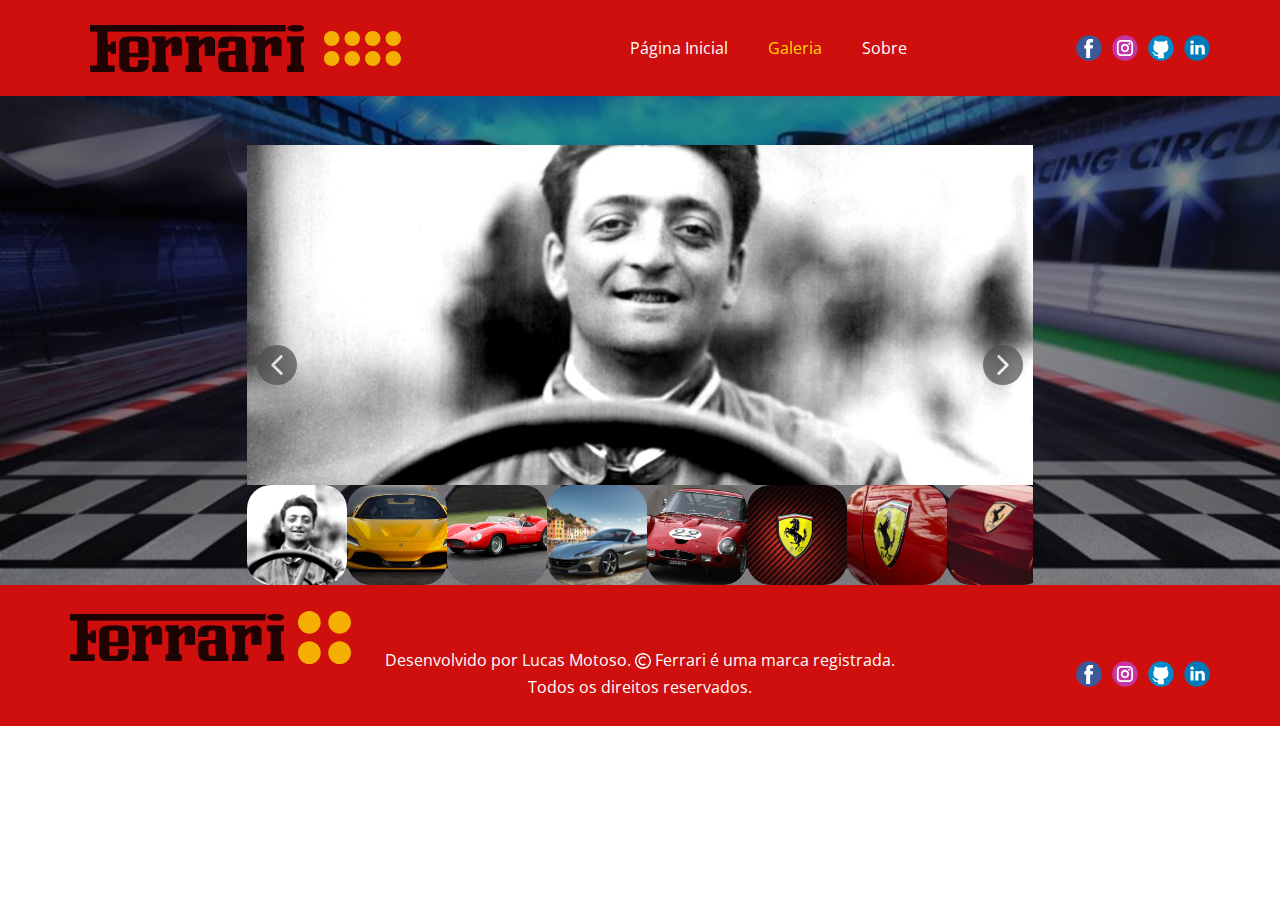
<file: Galeria.html>
<!DOCTYPE html>
<html style="font-size: 16px;"><head>
    <meta name="viewport" content="width=device-width, initial-scale=1.0">
    <meta charset="utf-8">
    <meta name="keywords" content="Finding the best car insurance company for you, Insurance and investing for your many sides, Finding the best car insurance company for you, The Best Insurance Companies for 2021, The Best Car Insurance Companies for 2021, Faq, Safe. Relaxing. Good to ride in. Subtly decorated., Contact Us">
    <meta name="description" content="Esta é uma pagina em homenagem a Scuderia Ferrari.">
    <meta name="page_type" content="np-template-header-footer-from-plugin">
    <title>Ferrari the legacy</title>
    <link rel="stylesheet" href="nicepage.css" media="screen">
<link rel="stylesheet" href="Galeria.css" media="screen">
    <script class="u-script" type="text/javascript" src="jquery.js" defer=""></script>
    <script class="u-script" type="text/javascript" src="nicepage.js" defer=""></script>
    <meta name="generator" content="Nicepage 3.29.1, nicepage.com">
    <meta property="og:title" content="Ferrari the legacy">
    <meta property="og:description" content="Esta é uma pagina em homenagem a Scuderia Ferrari.">
    <meta property="og:image" content="images/6407823-4.jpeg">
    <link id="u-theme-google-font" rel="stylesheet" href="https://fonts.googleapis.com/css?family=Roboto:100,100i,300,300i,400,400i,500,500i,700,700i,900,900i|Open+Sans:300,300i,400,400i,600,600i,700,700i,800,800i">
    
    
    <script type="application/ld+json">{
		"@context": "http://schema.org",
		"@type": "Organization",
		"name": "",
		"logo": "images/2560px-Ferrari_wordmark.svg.png",
		"sameAs": [
				"https://www.facebook.com/lucasmathozzo/",
				"https://www.instagram.com/lucas_motoso/",
				"https://github.com/lucasmotoso",
				"https://www.linkedin.com/in/lucas-motoso/",
				"https://www.facebook.com/lucasmathozzo/",
				"https://www.instagram.com/lucas_motoso/",
				"https://github.com/lucasmotoso",
				"https://www.linkedin.com/in/lucas-motoso/"
		]
}</script>
    <meta name="theme-color" content="#ffd600">
    <meta property="og:type" content="website">
  </head>
  <body class="u-body u-overlap u-overlap-contrast"><header class="u-align-center-sm u-align-center-xs u-clearfix u-custom-color-2 u-header u-sticky u-sticky-9656 u-header" id="sec-fe27"><div class="u-clearfix u-sheet u-sheet-1">
        <a href="index.html" data-page-id="31510463" class="u-align-center-md u-align-center-sm u-align-center-xs u-align-left-lg u-align-left-xl u-image u-logo u-opacity u-opacity-85 u-image-1" data-image-width="2560" data-image-height="563" title="Página Inicial">
          <img src="images/2560px-Ferrari_wordmark.svg.png" class="u-logo-image u-logo-image-1">
        </a>
        <div class="u-opacity u-opacity-80 u-shape u-shape-svg u-text-palette-1-base u-shape-1">
          <svg class="u-svg-link" preserveAspectRatio="none" viewBox="0 0 160 74" style=""><use xmlns:xlink="http://www.w3.org/1999/xlink" xlink:href="#svg-8659"></use></svg>
          <svg class="u-svg-content" viewBox="0 0 160 74" x="0px" y="0px" id="svg-8659"><path d="M32,15.9c0,8.7-7.3,15.9-16,15.9S0,24.5,0,15.9S7.3,0,16,0S32,7.2,32,15.9z M74.7,15.9c0,8.7-7.3,15.9-16,15.9
	s-16-7.2-16-15.9S49.9,0,58.7,0S74.7,7.2,74.7,15.9z M117.3,15.9c0,8.7-7.3,15.9-16,15.9s-16-7.2-16-15.9S92.6,0,101.3,0
	S117.3,7.2,117.3,15.9z M160,15.9c0,8.7-7.3,15.9-16,15.9s-16-7.2-16-15.9S135.3,0,144,0S160,7.2,160,15.9z M32,58.1
	C32,66.8,24.7,74,16,74S0,66.8,0,58.1s7.3-15.9,16-15.9S32,49.5,32,58.1z M74.7,58.1c0,8.7-7.3,15.9-16,15.9s-16-7.2-16-15.9
	s7.3-15.9,16-15.9S74.7,49.5,74.7,58.1z M117.3,58.1c0,8.7-7.3,15.9-16,15.9s-16-7.2-16-15.9s7.3-15.9,16-15.9
	S117.3,49.5,117.3,58.1z M160,58.1c0,8.7-7.3,15.9-16,15.9s-16-7.2-16-15.9s7.3-15.9,16-15.9S160,49.5,160,58.1z"></path></svg>
        </div>
        <nav class="u-align-center-md u-align-left-lg u-align-left-sm u-align-left-xl u-align-left-xs u-menu u-menu-dropdown u-offcanvas u-menu-1" data-responsive-from="XS">
          <div class="menu-collapse" style="font-size: 1rem;">
            <a class="u-button-style u-nav-link" href="#" style="padding: 5px 0px; font-size: calc(1em + 28px);">
              <svg class="u-svg-link" preserveAspectRatio="xMidYMin slice" viewBox="0 0 302 302" style=""><use xmlns:xlink="http://www.w3.org/1999/xlink" xlink:href="#svg-8a8f"></use></svg>
              <svg xmlns="http://www.w3.org/2000/svg" xmlns:xlink="http://www.w3.org/1999/xlink" version="1.1" id="svg-8a8f" x="0px" y="0px" viewBox="0 0 302 302" style="enable-background:new 0 0 302 302;" xml:space="preserve" class="u-svg-content"><g><rect y="36" width="302" height="30"></rect><rect y="236" width="302" height="30"></rect><rect y="136" width="302" height="30"></rect>
</g><g></g><g></g><g></g><g></g><g></g><g></g><g></g><g></g><g></g><g></g><g></g><g></g><g></g><g></g><g></g></svg>
            </a>
          </div>
          <div class="u-custom-menu u-nav-container">
            <ul class="u-nav u-unstyled u-nav-1"><li class="u-nav-item"><a class="u-button-style u-nav-link u-text-active-palette-1-base u-text-hover-palette-2-base" href="index.html" style="padding: 10px 20px;">Página Inicial</a>
</li><li class="u-nav-item"><a class="u-button-style u-nav-link u-text-active-palette-1-base u-text-hover-palette-2-base" href="Galeria.html" style="padding: 10px 20px;">Galeria</a>
</li><li class="u-nav-item"><a class="u-button-style u-nav-link u-text-active-palette-1-base u-text-hover-palette-2-base" href="Sobre.html" style="padding: 10px 2px 10px 20px;">Sobre</a>
</li></ul>
          </div>
          <div class="u-custom-menu u-nav-container-collapse">
            <div class="u-align-center u-black u-container-style u-inner-container-layout u-opacity u-opacity-95 u-sidenav">
              <div class="u-inner-container-layout u-sidenav-overflow">
                <div class="u-menu-close"></div>
                <ul class="u-align-center u-nav u-popupmenu-items u-unstyled u-nav-2"><li class="u-nav-item"><a class="u-button-style u-nav-link" href="index.html" style="padding: 10px 20px;">Página Inicial</a>
</li><li class="u-nav-item"><a class="u-button-style u-nav-link" href="Galeria.html" style="padding: 10px 20px;">Galeria</a>
</li><li class="u-nav-item"><a class="u-button-style u-nav-link" href="Sobre.html" style="padding: 10px 20px;">Sobre</a>
</li></ul>
              </div>
            </div>
            <div class="u-black u-menu-overlay u-opacity u-opacity-70"></div>
          </div>
        </nav>
        <div class="u-align-right-sm u-align-right-xs u-social-icons u-spacing-10 u-social-icons-1">
          <a class="u-social-url" title="facebook" target="_blank" href="https://www.facebook.com/lucasmathozzo/"><span class="u-icon u-social-facebook u-social-icon u-icon-1"><svg class="u-svg-link" preserveAspectRatio="xMidYMin slice" viewBox="0 0 112 112" style=""><use xmlns:xlink="http://www.w3.org/1999/xlink" xlink:href="#svg-47c9"></use></svg><svg class="u-svg-content" viewBox="0 0 112 112" x="0" y="0" id="svg-47c9"><circle fill="currentColor" cx="56.1" cy="56.1" r="55"></circle><path fill="#FFFFFF" d="M73.5,31.6h-9.1c-1.4,0-3.6,0.8-3.6,3.9v8.5h12.6L72,58.3H60.8v40.8H43.9V58.3h-8V43.9h8v-9.2
            c0-6.7,3.1-17,17-17h12.5v13.9H73.5z"></path></svg></span>
          </a>
          <a class="u-social-url" title="instagram" target="_blank" href="https://www.instagram.com/lucas_motoso/"><span class="u-icon u-social-icon u-social-instagram u-icon-2"><svg class="u-svg-link" preserveAspectRatio="xMidYMin slice" viewBox="0 0 112 112" style=""><use xmlns:xlink="http://www.w3.org/1999/xlink" xlink:href="#svg-23c3"></use></svg><svg class="u-svg-content" viewBox="0 0 112 112" x="0" y="0" id="svg-23c3"><circle fill="currentColor" cx="56.1" cy="56.1" r="55"></circle><path fill="#FFFFFF" d="M55.9,38.2c-9.9,0-17.9,8-17.9,17.9C38,66,46,74,55.9,74c9.9,0,17.9-8,17.9-17.9C73.8,46.2,65.8,38.2,55.9,38.2
            z M55.9,66.4c-5.7,0-10.3-4.6-10.3-10.3c-0.1-5.7,4.6-10.3,10.3-10.3c5.7,0,10.3,4.6,10.3,10.3C66.2,61.8,61.6,66.4,55.9,66.4z"></path><path fill="#FFFFFF" d="M74.3,33.5c-2.3,0-4.2,1.9-4.2,4.2s1.9,4.2,4.2,4.2s4.2-1.9,4.2-4.2S76.6,33.5,74.3,33.5z"></path><path fill="#FFFFFF" d="M73.1,21.3H38.6c-9.7,0-17.5,7.9-17.5,17.5v34.5c0,9.7,7.9,17.6,17.5,17.6h34.5c9.7,0,17.5-7.9,17.5-17.5V38.8
            C90.6,29.1,82.7,21.3,73.1,21.3z M83,73.3c0,5.5-4.5,9.9-9.9,9.9H38.6c-5.5,0-9.9-4.5-9.9-9.9V38.8c0-5.5,4.5-9.9,9.9-9.9h34.5
            c5.5,0,9.9,4.5,9.9,9.9V73.3z"></path></svg></span>
          </a>
          <a class="u-social-url" target="_blank" title="Github" href="https://github.com/lucasmotoso"><span class="u-icon u-social-github u-social-icon u-icon-3"><svg class="u-svg-link" preserveAspectRatio="xMidYMin slice" viewBox="0 0 112 112" style=""><use xmlns:xlink="http://www.w3.org/1999/xlink" xlink:href="#svg-ed29"></use></svg><svg class="u-svg-content" viewBox="0 0 112 112" x="0" y="0" id="svg-ed29"><circle fill="currentColor" cx="56.1" cy="56.1" r="55"></circle><path fill="#FFFFFF" d="M88,51.3c0-5.5-1.9-10.2-5.3-13.7c0.6-1.3,2.3-6.5-0.5-13.5c0,0-4.2-1.4-14,5.3c-4.1-1.1-8.4-1.7-12.7-1.8
	c-4.3,0-8.7,0.6-12.7,1.8c-9.7-6.6-14-5.3-14-5.3c-2.8,7-1,12.2-0.5,13.5C25,41.2,23,45.7,23,51.3c0,19.6,11.9,23.9,23.3,25.2
	c-1.5,1.3-2.8,3.5-3.2,6.8c-3,1.3-10.2,3.6-14.9-4.3c0,0-2.7-4.9-7.8-5.3c0,0-5-0.1-0.4,3.1c0,0,3.3,1.6,5.6,7.5c0,0,3,9.1,17.2,6
	c0,4.3,0.1,8.3,0.1,9.5h25.2c0-1.7,0.1-7.2,0.1-14c0-4.7-1.7-7.9-3.4-9.4C76,75.2,88,70.9,88,51.3z"></path></svg></span>
          </a>
          <a class="u-social-url" target="_blank" title="LinkedIn" href="https://www.linkedin.com/in/lucas-motoso/"><span class="u-icon u-social-icon u-social-linkedin u-icon-4"><svg class="u-svg-link" preserveAspectRatio="xMidYMin slice" viewBox="0 0 112 112" style=""><use xmlns:xlink="http://www.w3.org/1999/xlink" xlink:href="#svg-2be0"></use></svg><svg class="u-svg-content" viewBox="0 0 112 112" x="0" y="0" id="svg-2be0"><circle fill="currentColor" cx="56.1" cy="56.1" r="55"></circle><path fill="#FFFFFF" d="M41.3,83.7H27.9V43.4h13.4V83.7z M34.6,37.9L34.6,37.9c-4.6,0-7.5-3.1-7.5-7c0-4,3-7,7.6-7s7.4,3,7.5,7
            C42.2,34.8,39.2,37.9,34.6,37.9z M89.6,83.7H76.2V62.2c0-5.4-1.9-9.1-6.8-9.1c-3.7,0-5.9,2.5-6.9,4.9c-0.4,0.9-0.4,2.1-0.4,3.3v22.5
            H48.7c0,0,0.2-36.5,0-40.3h13.4v5.7c1.8-2.7,5-6.7,12.1-6.7c8.8,0,15.4,5.8,15.4,18.1V83.7z"></path></svg></span>
          </a>
        </div>
      </div><style class="u-sticky-style" data-style-id="9656">.u-sticky-fixed.u-sticky-9656, .u-body.u-sticky-fixed .u-sticky-9656 {
box-shadow: 0 2px 11px 7px rgba(252,233,3,0.5) !important
}.u-sticky-fixed.u-sticky-9656:before, .u-body.u-sticky-fixed .u-sticky-9656:before {
borders: top right bottom left !important
}</style></header>
    <section class="u-align-center u-clearfix u-image u-shading u-section-1" id="sec-2cbb" data-image-width="1000" data-image-height="1000">
      <div class="u-clearfix u-sheet u-valign-bottom-lg u-valign-bottom-md u-valign-bottom-xl u-sheet-1">
        <div class="u-carousel u-gallery u-layout-thumbnails u-lightbox u-no-transition u-show-text-on-hover u-gallery-1" id="carousel-4164" data-interval="5000" data-u-ride="carousel">
          <div class="u-carousel-inner u-gallery-inner" role="listbox">
            <div class="u-active u-carousel-item u-gallery-item u-carousel-item-1">
              <div class="u-back-slide" data-image-width="1108" data-image-height="831">
                <img class="u-back-image u-expanded" src="images/enzo-ferrari-1108x0-c-default.jpg">
              </div>
              <div class="u-align-center u-over-slide u-valign-bottom u-over-slide-1">
                <h3 class="u-gallery-heading">Sample Title</h3>
                <p class="u-gallery-text">Sample Text</p>
              </div>
            </div>
            <div class="u-carousel-item u-gallery-item u-carousel-item-2">
              <div class="u-back-slide" data-image-width="1920" data-image-height="780">
                <img class="u-back-image u-expanded" src="images/Hero2.jpg">
              </div>
              <div class="u-align-center u-over-slide u-valign-bottom u-over-slide-2">
                <h3 class="u-gallery-heading">Sample Title</h3>
                <p class="u-gallery-text">Sample Text</p>
              </div>
            </div>
            <div class="u-carousel-item u-gallery-item u-carousel-item-3" data-image-width="1024" data-image-height="768">
              <div class="u-back-slide">
                <img class="u-back-image u-expanded" src="images/300093453-1.jpeg">
              </div>
              <div class="u-align-center u-over-slide u-valign-bottom u-over-slide-3">
                <h3 class="u-gallery-heading"></h3>
                <p class="u-gallery-text"></p>
              </div>
              <style data-mode="XL" data-visited="true"></style>
              <style data-mode="LG"></style>
              <style data-mode="MD" data-visited="true"></style>
              <style data-mode="SM" data-visited="true"></style>
              <style data-mode="XS"></style>
            </div>
            <div class="u-carousel-item u-gallery-item u-carousel-item-4" data-image-width="1600" data-image-height="899">
              <div class="u-back-slide">
                <img class="u-back-image u-expanded" src="images/ferrari_portofinom_1_0.jpg">
              </div>
              <div class="u-align-center u-over-slide u-valign-bottom u-over-slide-4">
                <h3 class="u-gallery-heading"></h3>
                <p class="u-gallery-text"></p>
              </div>
              <style data-mode="XL" data-visited="true"></style>
              <style data-mode="LG"></style>
              <style data-mode="MD" data-visited="true"></style>
              <style data-mode="SM" data-visited="true"></style>
              <style data-mode="XS"></style>
            </div>
            <div class="u-carousel-item u-gallery-item u-carousel-item-5" data-image-width="936" data-image-height="619">
              <div class="u-back-slide">
                <img class="u-back-image u-expanded" src="images/31510463-04.jpeg">
              </div>
              <div class="u-align-center u-over-slide u-valign-bottom u-over-slide-5">
                <h3 class="u-gallery-heading"></h3>
                <p class="u-gallery-text"></p>
              </div>
              <style data-mode="XL" data-visited="true"></style>
              <style data-mode="LG"></style>
              <style data-mode="MD" data-visited="true"></style>
              <style data-mode="SM" data-visited="true"></style>
              <style data-mode="XS"></style>
            </div>
            <div class="u-carousel-item u-gallery-item u-carousel-item-6" data-image-width="1280" data-image-height="800">
              <div class="u-back-slide">
                <img class="u-back-image u-expanded" src="images/17074749.jpg">
              </div>
              <div class="u-align-center u-over-slide u-valign-bottom u-over-slide-6">
                <h3 class="u-gallery-heading"></h3>
                <p class="u-gallery-text"></p>
              </div>
              <style data-mode="XL" data-visited="true"></style>
              <style data-mode="LG"></style>
              <style data-mode="MD" data-visited="true"></style>
              <style data-mode="SM" data-visited="true"></style>
              <style data-mode="XS"></style>
            </div>
            <div class="u-carousel-item u-gallery-item u-carousel-item-7" data-image-width="1280" data-image-height="960">
              <div class="u-back-slide">
                <img class="u-back-image u-expanded" src="images/7f29ba4755d973ca29cd643d4a9e3ffbaf6265281d482ec1e37183e3cd9bdc7b702cb2f72f5044c5b91487f98d8d10e41a7f4af8a288c18ba406a7_1280.jpg">
              </div>
              <div class="u-align-center u-over-slide u-valign-bottom u-over-slide-7">
                <h3 class="u-gallery-heading"></h3>
                <p class="u-gallery-text"></p>
              </div>
              <style data-mode="XL" data-visited="true"></style>
              <style data-mode="LG"></style>
              <style data-mode="MD" data-visited="true"></style>
              <style data-mode="SM" data-visited="true"></style>
              <style data-mode="XS"></style>
            </div>
            <div class="u-carousel-item u-gallery-item u-carousel-item-8" data-image-width="1000" data-image-height="1500">
              <div class="u-back-slide">
                <img class="u-back-image u-expanded" src="images/31510463-01.jpeg">
              </div>
              <div class="u-align-center u-over-slide u-valign-bottom u-over-slide-8">
                <h3 class="u-gallery-heading"></h3>
                <p class="u-gallery-text"></p>
              </div>
              <style data-mode="XL" data-visited="true"></style>
              <style data-mode="LG"></style>
              <style data-mode="MD" data-visited="true"></style>
              <style data-mode="SM" data-visited="true"></style>
              <style data-mode="XS"></style>
            </div>
            <div class="u-carousel-item u-gallery-item u-carousel-item-9" data-image-width="1280" data-image-height="853">
              <div class="u-back-slide">
                <img class="u-back-image u-expanded" src="images/bbace3de2d64a4482006b0c296cfae5a36eb215f6e96e44bb306ec09b31523456796921efb0af7f8620602aa9d2431894508b7b53c1adbf087580b_1280.jpg">
              </div>
              <div class="u-align-center u-over-slide u-valign-bottom u-over-slide-9">
                <h3 class="u-gallery-heading"></h3>
                <p class="u-gallery-text"></p>
              </div>
              <style data-mode="XL" data-visited="true"></style>
              <style data-mode="LG"></style>
              <style data-mode="MD" data-visited="true"></style>
              <style data-mode="SM" data-visited="true"></style>
              <style data-mode="XS"></style>
            </div>
            <div class="u-carousel-item u-gallery-item u-carousel-item-10" data-image-width="1200" data-image-height="800">
              <div class="u-back-slide">
                <img class="u-back-image u-expanded" src="images/Dcs0BkvW4AANxPY.jpg">
              </div>
              <div class="u-align-center u-over-slide u-valign-bottom u-over-slide-10">
                <h3 class="u-gallery-heading"></h3>
                <p class="u-gallery-text"></p>
              </div>
              <style data-mode="XL" data-visited="true"></style>
              <style data-mode="LG"></style>
              <style data-mode="MD" data-visited="true"></style>
              <style data-mode="SM" data-visited="true"></style>
              <style data-mode="XS"></style>
            </div>
            <div class="u-carousel-item u-gallery-item u-carousel-item-11" data-image-width="1280" data-image-height="720">
              <div class="u-back-slide">
                <img class="u-back-image u-expanded" src="images/maxresdefault.jpg">
              </div>
              <div class="u-align-center u-over-slide u-valign-bottom u-over-slide-11">
                <h3 class="u-gallery-heading"></h3>
                <p class="u-gallery-text"></p>
              </div>
              <style data-mode="XL" data-visited="true"></style>
              <style data-mode="LG"></style>
              <style data-mode="MD" data-visited="true"></style>
              <style data-mode="SM" data-visited="true"></style>
              <style data-mode="XS"></style>
            </div>
            <div class="u-carousel-item u-gallery-item u-carousel-item-12" data-image-width="1280" data-image-height="720">
              <div class="u-back-slide">
                <img class="u-back-image u-expanded" src="images/5477b8466d156172e97d3db90a378253.jpg">
              </div>
              <div class="u-align-center u-over-slide u-valign-bottom u-over-slide-12">
                <h3 class="u-gallery-heading"></h3>
                <p class="u-gallery-text"></p>
              </div>
              <style data-mode="XL" data-visited="true"></style>
              <style data-mode="LG"></style>
              <style data-mode="MD" data-visited="true"></style>
              <style data-mode="SM" data-visited="true"></style>
              <style data-mode="XS"></style>
            </div>
            <div class="u-carousel-item u-gallery-item u-carousel-item-13" data-image-width="1362" data-image-height="1024">
              <div class="u-back-slide">
                <img class="u-back-image u-expanded" src="images/Ferrari_F8_Tributo_Red_Front_573346_1362x1024.jpg">
              </div>
              <div class="u-align-center u-over-slide u-valign-bottom u-over-slide-13">
                <h3 class="u-gallery-heading"></h3>
                <p class="u-gallery-text"></p>
              </div>
              <style data-mode="XL" data-visited="true"></style>
              <style data-mode="LG"></style>
              <style data-mode="MD" data-visited="true"></style>
              <style data-mode="SM" data-visited="true"></style>
              <style data-mode="XS"></style>
            </div>
            <div class="u-carousel-item u-gallery-item u-carousel-item-14" data-image-width="1280" data-image-height="853">
              <div class="u-back-slide">
                <img class="u-back-image u-expanded" src="images/31510463-0.jpeg">
              </div>
              <div class="u-align-center u-over-slide u-valign-bottom u-over-slide-14">
                <h3 class="u-gallery-heading"></h3>
                <p class="u-gallery-text"></p>
              </div>
              <style data-mode="XL" data-visited="true"></style>
              <style data-mode="LG"></style>
              <style data-mode="MD" data-visited="true"></style>
              <style data-mode="SM" data-visited="true"></style>
              <style data-mode="XS"></style>
            </div>
            <div class="u-carousel-item u-gallery-item u-carousel-item-15" data-image-width="1280" data-image-height="853">
              <div class="u-back-slide">
                <img class="u-back-image u-expanded" src="images/718b7b842289e5cf355ab377c273134a35bc53b8d6f10365455b929f83533a7c4f58f8b325ec222dd56a4dd8199dbb6f0c9c8a4e65b820023093b2_1280.jpg">
              </div>
              <div class="u-align-center u-over-slide u-valign-bottom u-over-slide-15">
                <h3 class="u-gallery-heading"></h3>
                <p class="u-gallery-text"></p>
              </div>
              <style data-mode="XL" data-visited="true"></style>
              <style data-mode="LG"></style>
              <style data-mode="MD" data-visited="true"></style>
              <style data-mode="SM" data-visited="true"></style>
              <style data-mode="XS"></style>
            </div>
          </div>
          <a class="u-absolute-vcenter u-carousel-control u-carousel-control-prev u-grey-70 u-icon-circle u-opacity u-opacity-70 u-spacing-10 u-text-white u-carousel-control-1" href="#carousel-4164" role="button" data-u-slide="prev">
            <span aria-hidden="true">
              <svg viewBox="0 0 451.847 451.847"><path d="M97.141,225.92c0-8.095,3.091-16.192,9.259-22.366L300.689,9.27c12.359-12.359,32.397-12.359,44.751,0
c12.354,12.354,12.354,32.388,0,44.748L173.525,225.92l171.903,171.909c12.354,12.354,12.354,32.391,0,44.744
c-12.354,12.365-32.386,12.365-44.745,0l-194.29-194.281C100.226,242.115,97.141,234.018,97.141,225.92z"></path></svg>
            </span>
            <span class="sr-only">
              <svg viewBox="0 0 451.847 451.847"><path d="M97.141,225.92c0-8.095,3.091-16.192,9.259-22.366L300.689,9.27c12.359-12.359,32.397-12.359,44.751,0
c12.354,12.354,12.354,32.388,0,44.748L173.525,225.92l171.903,171.909c12.354,12.354,12.354,32.391,0,44.744
c-12.354,12.365-32.386,12.365-44.745,0l-194.29-194.281C100.226,242.115,97.141,234.018,97.141,225.92z"></path></svg>
            </span>
          </a>
          <a class="u-absolute-vcenter u-carousel-control u-carousel-control-next u-grey-70 u-icon-circle u-opacity u-opacity-70 u-spacing-10 u-text-white u-carousel-control-2" href="#carousel-4164" role="button" data-u-slide="next">
            <span aria-hidden="true">
              <svg viewBox="0 0 451.846 451.847"><path d="M345.441,248.292L151.154,442.573c-12.359,12.365-32.397,12.365-44.75,0c-12.354-12.354-12.354-32.391,0-44.744
L278.318,225.92L106.409,54.017c-12.354-12.359-12.354-32.394,0-44.748c12.354-12.359,32.391-12.359,44.75,0l194.287,194.284
c6.177,6.18,9.262,14.271,9.262,22.366C354.708,234.018,351.617,242.115,345.441,248.292z"></path></svg>
            </span>
            <span class="sr-only">
              <svg viewBox="0 0 451.846 451.847"><path d="M345.441,248.292L151.154,442.573c-12.359,12.365-32.397,12.365-44.75,0c-12.354-12.354-12.354-32.391,0-44.744
L278.318,225.92L106.409,54.017c-12.354-12.359-12.354-32.394,0-44.748c12.354-12.359,32.391-12.359,44.75,0l194.287,194.284
c6.177,6.18,9.262,14.271,9.262,22.366C354.708,234.018,351.617,242.115,345.441,248.292z"></path></svg>
            </span>
          </a>
          <ol class="u-carousel-thumbnails">
            <li class="u-active u-carousel-thumbnail u-radius-24 u-carousel-thumbnail-1" data-u-target="#carousel-4164" data-u-slide-to="0">
              <img class="u-carousel-thumbnail-image u-image" src="images/enzo-ferrari-1108x0-c-default.jpg">
            </li>
            <li class="u-carousel-thumbnail u-radius-24 u-carousel-thumbnail-2" data-u-target="#carousel-4164" data-u-slide-to="1">
              <img class="u-carousel-thumbnail-image u-image" src="images/Hero2.jpg">
            </li>
            <li class="u-carousel-thumbnail u-radius-24 u-carousel-thumbnail-3" data-u-target="#carousel-4164" data-u-slide-to="2">
              <img class="u-carousel-thumbnail-image u-image" src="images/300093453-1.jpeg">
            </li>
            <li class="u-carousel-thumbnail u-radius-24 u-carousel-thumbnail-4" data-u-target="#carousel-4164" data-u-slide-to="3">
              <img class="u-carousel-thumbnail-image u-image" src="images/ferrari_portofinom_1_0.jpg">
            </li>
            <li class="u-carousel-thumbnail u-radius-24 u-carousel-thumbnail-5" data-u-target="#carousel-4164" data-u-slide-to="4">
              <img class="u-carousel-thumbnail-image u-image" src="images/31510463-04.jpeg">
            </li>
            <li class="u-carousel-thumbnail u-radius-24 u-carousel-thumbnail-6" data-u-target="#carousel-4164" data-u-slide-to="5">
              <img class="u-carousel-thumbnail-image u-image" src="images/17074749.jpg">
            </li>
            <li class="u-carousel-thumbnail u-radius-24 u-carousel-thumbnail-7" data-u-target="#carousel-4164" data-u-slide-to="6">
              <img class="u-carousel-thumbnail-image u-image" src="images/7f29ba4755d973ca29cd643d4a9e3ffbaf6265281d482ec1e37183e3cd9bdc7b702cb2f72f5044c5b91487f98d8d10e41a7f4af8a288c18ba406a7_1280.jpg">
            </li>
            <li class="u-carousel-thumbnail u-radius-24 u-carousel-thumbnail-8" data-u-target="#carousel-4164" data-u-slide-to="7">
              <img class="u-carousel-thumbnail-image u-image" src="images/31510463-01.jpeg">
            </li>
            <li class="u-carousel-thumbnail u-radius-24 u-carousel-thumbnail-9" data-u-target="#carousel-4164" data-u-slide-to="8">
              <img class="u-carousel-thumbnail-image u-image" src="images/bbace3de2d64a4482006b0c296cfae5a36eb215f6e96e44bb306ec09b31523456796921efb0af7f8620602aa9d2431894508b7b53c1adbf087580b_1280.jpg">
            </li>
            <li class="u-carousel-thumbnail u-radius-24 u-carousel-thumbnail-10" data-u-target="#carousel-4164" data-u-slide-to="9">
              <img class="u-carousel-thumbnail-image u-image" src="images/Dcs0BkvW4AANxPY.jpg">
            </li>
            <li class="u-carousel-thumbnail u-radius-24 u-carousel-thumbnail-11" data-u-target="#carousel-4164" data-u-slide-to="10">
              <img class="u-carousel-thumbnail-image u-image" src="images/maxresdefault.jpg">
            </li>
            <li class="u-carousel-thumbnail u-radius-24 u-carousel-thumbnail-12" data-u-target="#carousel-4164" data-u-slide-to="11">
              <img class="u-carousel-thumbnail-image u-image" src="images/5477b8466d156172e97d3db90a378253.jpg">
            </li>
            <li class="u-carousel-thumbnail u-radius-24 u-carousel-thumbnail-13" data-u-target="#carousel-4164" data-u-slide-to="12">
              <img class="u-carousel-thumbnail-image u-image" src="images/Ferrari_F8_Tributo_Red_Front_573346_1362x1024.jpg">
            </li>
            <li class="u-carousel-thumbnail u-radius-24 u-carousel-thumbnail-14" data-u-target="#carousel-4164" data-u-slide-to="13">
              <img class="u-carousel-thumbnail-image u-image" src="images/31510463-0.jpeg">
            </li>
            <li class="u-carousel-thumbnail u-radius-24 u-carousel-thumbnail-15" data-u-target="#carousel-4164" data-u-slide-to="14">
              <img class="u-carousel-thumbnail-image u-image" src="images/718b7b842289e5cf355ab377c273134a35bc53b8d6f10365455b929f83533a7c4f58f8b325ec222dd56a4dd8199dbb6f0c9c8a4e65b820023093b2_1280.jpg">
            </li>
          </ol>
        </div>
      </div>
    </section>
    <style class="u-overlap-style">.u-overlap:not(.u-sticky-scroll) .u-header {
background-color: #cf0e0e !important
}</style>
    
    
    <footer class="u-align-center-md u-align-center-sm u-align-center-xs u-clearfix u-custom-color-2 u-footer" id="sec-2012"><div class="u-clearfix u-sheet u-sheet-1">
        <a href="index.html" data-page-id="31510463" class="u-align-center-md u-align-center-sm u-align-center-xs u-align-left-lg u-align-left-xl u-hidden-xs u-image u-logo u-opacity u-opacity-85 u-image-1" data-image-width="2560" data-image-height="563" title="Página Inicial">
          <img src="images/2560px-Ferrari_wordmark.svg.png" class="u-logo-image u-logo-image-1">
        </a>
        <p class="u-align-center-lg u-align-center-md u-align-center-xl u-align-center-xs u-text u-text-1">Desenvolvido por Lucas Motoso. <span class="u-icon u-text-white"><svg class="u-svg-content" viewBox="0 0 16 16" style="width: 1em; height: 1em;"><path fill="currentColor" d="M8 1.5c3.6 0 6.5 2.9 6.5 6.5s-2.9 6.5-6.5 6.5-6.5-2.9-6.5-6.5 2.9-6.5 6.5-6.5zM8 0c-4.4 0-8 3.6-8 8s3.6 8 8 8 8-3.6 8-8-3.6-8-8-8v0z"></path><path fill="currentColor" d="M9.9 10.3c-0.5 0.4-1.2 0.7-1.9 0.7-1.7 0-3-1.3-3-3s1.3-3 3-3c0.8 0 1.6 0.3 2.1 0.9l1.1-1.1c-0.8-0.8-2-1.3-3.2-1.3-2.5 0-4.5 2-4.5 4.5s2 4.5 4.5 4.5c1.1 0 2-0.4 2.8-1l-0.9-1.2z"></path></svg><img></span>&nbsp;Ferrari é uma marca r​egistrada.<br>Todos os direitos reservados.
        </p>
        <div class="u-align-right u-hidden-md u-hidden-sm u-hidden-xs u-social-icons u-spacing-10 u-social-icons-1">
          <a class="u-social-url" title="facebook" target="_blank" href="https://www.facebook.com/lucasmathozzo/"><span class="u-icon u-social-facebook u-social-icon u-icon-2"><svg class="u-svg-link" preserveAspectRatio="xMidYMin slice" viewBox="0 0 112 112" style=""><use xmlns:xlink="http://www.w3.org/1999/xlink" xlink:href="#svg-b4db"></use></svg><svg class="u-svg-content" viewBox="0 0 112 112" x="0" y="0" id="svg-b4db"><circle fill="currentColor" cx="56.1" cy="56.1" r="55"></circle><path fill="#FFFFFF" d="M73.5,31.6h-9.1c-1.4,0-3.6,0.8-3.6,3.9v8.5h12.6L72,58.3H60.8v40.8H43.9V58.3h-8V43.9h8v-9.2
            c0-6.7,3.1-17,17-17h12.5v13.9H73.5z"></path></svg></span>
          </a>
          <a class="u-social-url" title="instagram" target="_blank" href="https://www.instagram.com/lucas_motoso/"><span class="u-icon u-social-icon u-social-instagram u-icon-3"><svg class="u-svg-link" preserveAspectRatio="xMidYMin slice" viewBox="0 0 112 112" style=""><use xmlns:xlink="http://www.w3.org/1999/xlink" xlink:href="#svg-341a"></use></svg><svg class="u-svg-content" viewBox="0 0 112 112" x="0" y="0" id="svg-341a"><circle fill="currentColor" cx="56.1" cy="56.1" r="55"></circle><path fill="#FFFFFF" d="M55.9,38.2c-9.9,0-17.9,8-17.9,17.9C38,66,46,74,55.9,74c9.9,0,17.9-8,17.9-17.9C73.8,46.2,65.8,38.2,55.9,38.2
            z M55.9,66.4c-5.7,0-10.3-4.6-10.3-10.3c-0.1-5.7,4.6-10.3,10.3-10.3c5.7,0,10.3,4.6,10.3,10.3C66.2,61.8,61.6,66.4,55.9,66.4z"></path><path fill="#FFFFFF" d="M74.3,33.5c-2.3,0-4.2,1.9-4.2,4.2s1.9,4.2,4.2,4.2s4.2-1.9,4.2-4.2S76.6,33.5,74.3,33.5z"></path><path fill="#FFFFFF" d="M73.1,21.3H38.6c-9.7,0-17.5,7.9-17.5,17.5v34.5c0,9.7,7.9,17.6,17.5,17.6h34.5c9.7,0,17.5-7.9,17.5-17.5V38.8
            C90.6,29.1,82.7,21.3,73.1,21.3z M83,73.3c0,5.5-4.5,9.9-9.9,9.9H38.6c-5.5,0-9.9-4.5-9.9-9.9V38.8c0-5.5,4.5-9.9,9.9-9.9h34.5
            c5.5,0,9.9,4.5,9.9,9.9V73.3z"></path></svg></span>
          </a>
          <a class="u-social-url" target="_blank" title="Github" href="https://github.com/lucasmotoso"><span class="u-icon u-social-github u-social-icon u-icon-4"><svg class="u-svg-link" preserveAspectRatio="xMidYMin slice" viewBox="0 0 112 112" style=""><use xmlns:xlink="http://www.w3.org/1999/xlink" xlink:href="#svg-0bb8"></use></svg><svg class="u-svg-content" viewBox="0 0 112 112" x="0" y="0" id="svg-0bb8"><circle fill="currentColor" cx="56.1" cy="56.1" r="55"></circle><path fill="#FFFFFF" d="M88,51.3c0-5.5-1.9-10.2-5.3-13.7c0.6-1.3,2.3-6.5-0.5-13.5c0,0-4.2-1.4-14,5.3c-4.1-1.1-8.4-1.7-12.7-1.8
	c-4.3,0-8.7,0.6-12.7,1.8c-9.7-6.6-14-5.3-14-5.3c-2.8,7-1,12.2-0.5,13.5C25,41.2,23,45.7,23,51.3c0,19.6,11.9,23.9,23.3,25.2
	c-1.5,1.3-2.8,3.5-3.2,6.8c-3,1.3-10.2,3.6-14.9-4.3c0,0-2.7-4.9-7.8-5.3c0,0-5-0.1-0.4,3.1c0,0,3.3,1.6,5.6,7.5c0,0,3,9.1,17.2,6
	c0,4.3,0.1,8.3,0.1,9.5h25.2c0-1.7,0.1-7.2,0.1-14c0-4.7-1.7-7.9-3.4-9.4C76,75.2,88,70.9,88,51.3z"></path></svg></span>
          </a>
          <a class="u-social-url" target="_blank" title="LinkedIn" href="https://www.linkedin.com/in/lucas-motoso/"><span class="u-icon u-social-icon u-social-linkedin u-icon-5"><svg class="u-svg-link" preserveAspectRatio="xMidYMin slice" viewBox="0 0 112 112" style=""><use xmlns:xlink="http://www.w3.org/1999/xlink" xlink:href="#svg-81c8"></use></svg><svg class="u-svg-content" viewBox="0 0 112 112" x="0" y="0" id="svg-81c8"><circle fill="currentColor" cx="56.1" cy="56.1" r="55"></circle><path fill="#FFFFFF" d="M41.3,83.7H27.9V43.4h13.4V83.7z M34.6,37.9L34.6,37.9c-4.6,0-7.5-3.1-7.5-7c0-4,3-7,7.6-7s7.4,3,7.5,7
            C42.2,34.8,39.2,37.9,34.6,37.9z M89.6,83.7H76.2V62.2c0-5.4-1.9-9.1-6.8-9.1c-3.7,0-5.9,2.5-6.9,4.9c-0.4,0.9-0.4,2.1-0.4,3.3v22.5
            H48.7c0,0,0.2-36.5,0-40.3h13.4v5.7c1.8-2.7,5-6.7,12.1-6.7c8.8,0,15.4,5.8,15.4,18.1V83.7z"></path></svg></span>
          </a>
        </div>
        <div class="u-align-right-sm u-align-right-xs u-hidden-sm u-hidden-xs u-opacity u-opacity-80 u-shape u-shape-svg u-text-palette-1-base u-shape-1">
          <svg class="u-svg-link" preserveAspectRatio="none" viewBox="0 0 160 160" style=""><use xmlns:xlink="http://www.w3.org/1999/xlink" xlink:href="#svg-8dbc"></use></svg>
          <svg class="u-svg-content" viewBox="0 0 160 160" x="0px" y="0px" id="svg-8dbc"><path d="M34.3,68.6C15.5,68.6,0,53,0,34.3S15.5,0,34.3,0s34.3,15.5,34.3,34.3S53,68.6,34.3,68.6z M125.7,68.6
	C107,68.6,91.4,53,91.4,34.3S107,0,125.7,0S160,15.5,160,34.3S144.5,68.6,125.7,68.6z M34.3,160C15.5,160,0,144.5,0,125.7
	s15.5-34.3,34.3-34.3s34.3,15.5,34.3,34.3S53,160,34.3,160z M125.7,160c-18.7,0-34.3-15.5-34.3-34.3s15.5-34.3,34.3-34.3
	S160,107,160,125.7S144.5,160,125.7,160z"></path></svg>
        </div>
      </div></footer>
<span style="height: 64px; width: 64px; margin-left: 0px; margin-right: auto; margin-top: 0px; background-image: none; right: 20px; bottom: 20px;" class="u-back-to-top u-custom-color-2 u-icon u-icon-rounded u-opacity u-opacity-85 u-spacing-10 u-text-white" data-href="#">
        <svg class="u-svg-link" preserveAspectRatio="xMidYMin slice" viewBox="0 0 551.13 551.13"><use xmlns:xlink="http://www.w3.org/1999/xlink" xlink:href="#svg-1d98"></use></svg>
        <svg class="u-svg-content" enable-background="new 0 0 551.13 551.13" viewBox="0 0 551.13 551.13" xmlns="http://www.w3.org/2000/svg" id="svg-1d98" data-color="rgb(17, 17, 17)"><path d="m275.565 189.451 223.897 223.897h51.668l-275.565-275.565-275.565 275.565h51.668z"></path></svg>
    </span>
  
</body></html>
</file>
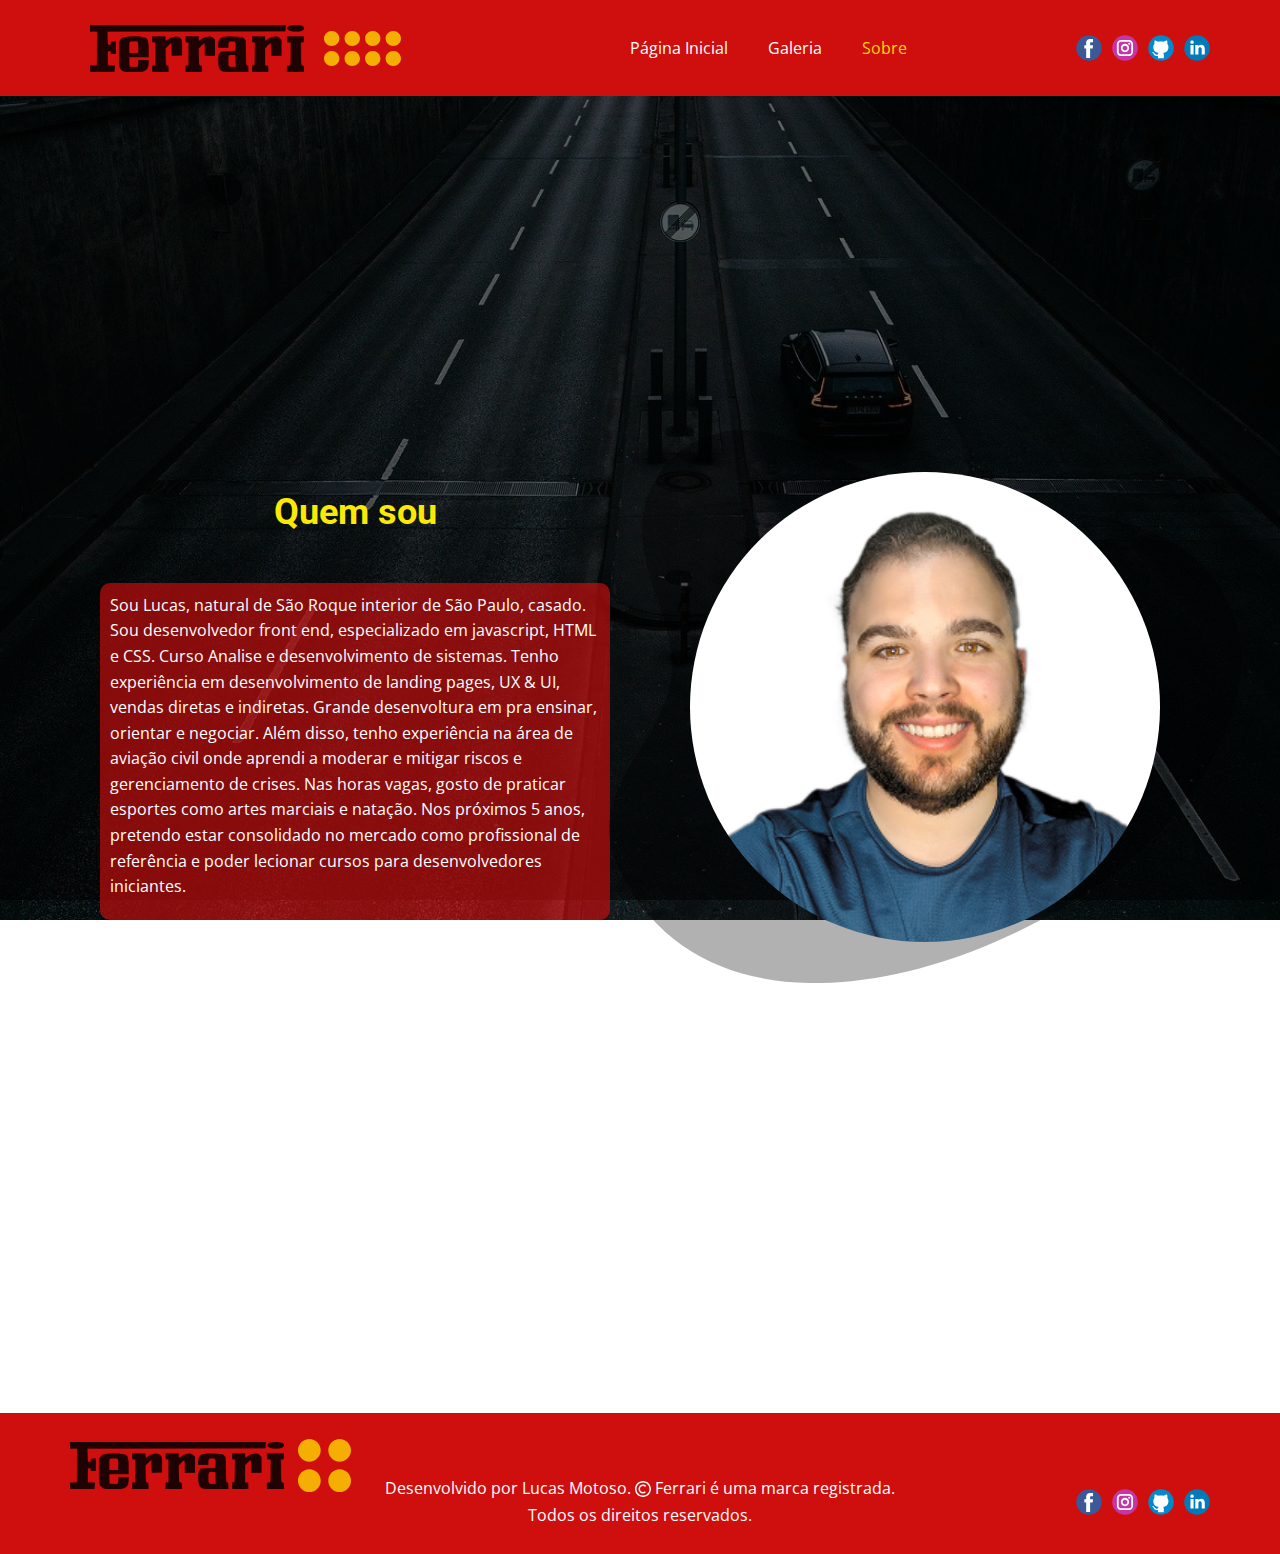
<file: Sobre.html>
<!DOCTYPE html>
<html style="font-size: 16px;"><head>
    <meta name="viewport" content="width=device-width, initial-scale=1.0">
    <meta charset="utf-8">
    <meta name="keywords" content="Finding the best car insurance company for you, Insurance and investing for your many sides, Finding the best car insurance company for you, The Best Insurance Companies for 2021, The Best Car Insurance Companies for 2021, Faq, Safe. Relaxing. Good to ride in. Subtly decorated., Contact Us">
    <meta name="description" content="Esta é uma pagina em homenagem a Scuderia Ferrari.">
    <meta name="page_type" content="np-template-header-footer-from-plugin">
    <title>Ferrari the legacy</title>
    <link rel="stylesheet" href="nicepage.css" media="screen">
<link rel="stylesheet" href="Sobre.css" media="screen">
    <script class="u-script" type="text/javascript" src="jquery.js" defer=""></script>
    <script class="u-script" type="text/javascript" src="nicepage.js" defer=""></script>
    <meta name="generator" content="Nicepage 3.29.1, nicepage.com">
    <meta property="og:title" content="Ferrari the legacy">
    <meta property="og:description" content="Esta é uma pagina em homenagem a Scuderia Ferrari.">
    <meta property="og:image" content="images/6407823-4.jpeg">
    <link id="u-theme-google-font" rel="stylesheet" href="https://fonts.googleapis.com/css?family=Roboto:100,100i,300,300i,400,400i,500,500i,700,700i,900,900i|Open+Sans:300,300i,400,400i,600,600i,700,700i,800,800i">
    
    
    <script type="application/ld+json">{
		"@context": "http://schema.org",
		"@type": "Organization",
		"name": "",
		"logo": "images/2560px-Ferrari_wordmark.svg.png",
		"sameAs": [
				"https://www.facebook.com/lucasmathozzo/",
				"https://www.instagram.com/lucas_motoso/",
				"https://github.com/lucasmotoso",
				"https://www.linkedin.com/in/lucas-motoso/",
				"https://www.facebook.com/lucasmathozzo/",
				"https://www.instagram.com/lucas_motoso/",
				"https://github.com/lucasmotoso",
				"https://www.linkedin.com/in/lucas-motoso/"
		]
}</script>
    <meta name="theme-color" content="#ffd600">
    <meta property="og:type" content="website">
  </head>
  <body class="u-body u-overlap u-overlap-contrast"><header class="u-align-center-sm u-align-center-xs u-clearfix u-custom-color-2 u-header u-sticky u-sticky-9656 u-header" id="sec-fe27"><div class="u-clearfix u-sheet u-sheet-1">
        <a href="index.html" data-page-id="31510463" class="u-align-center-md u-align-center-sm u-align-center-xs u-align-left-lg u-align-left-xl u-image u-logo u-opacity u-opacity-85 u-image-1" data-image-width="2560" data-image-height="563" title="Página Inicial">
          <img src="images/2560px-Ferrari_wordmark.svg.png" class="u-logo-image u-logo-image-1">
        </a>
        <div class="u-opacity u-opacity-80 u-shape u-shape-svg u-text-palette-1-base u-shape-1">
          <svg class="u-svg-link" preserveAspectRatio="none" viewBox="0 0 160 74" style=""><use xmlns:xlink="http://www.w3.org/1999/xlink" xlink:href="#svg-8659"></use></svg>
          <svg class="u-svg-content" viewBox="0 0 160 74" x="0px" y="0px" id="svg-8659"><path d="M32,15.9c0,8.7-7.3,15.9-16,15.9S0,24.5,0,15.9S7.3,0,16,0S32,7.2,32,15.9z M74.7,15.9c0,8.7-7.3,15.9-16,15.9
	s-16-7.2-16-15.9S49.9,0,58.7,0S74.7,7.2,74.7,15.9z M117.3,15.9c0,8.7-7.3,15.9-16,15.9s-16-7.2-16-15.9S92.6,0,101.3,0
	S117.3,7.2,117.3,15.9z M160,15.9c0,8.7-7.3,15.9-16,15.9s-16-7.2-16-15.9S135.3,0,144,0S160,7.2,160,15.9z M32,58.1
	C32,66.8,24.7,74,16,74S0,66.8,0,58.1s7.3-15.9,16-15.9S32,49.5,32,58.1z M74.7,58.1c0,8.7-7.3,15.9-16,15.9s-16-7.2-16-15.9
	s7.3-15.9,16-15.9S74.7,49.5,74.7,58.1z M117.3,58.1c0,8.7-7.3,15.9-16,15.9s-16-7.2-16-15.9s7.3-15.9,16-15.9
	S117.3,49.5,117.3,58.1z M160,58.1c0,8.7-7.3,15.9-16,15.9s-16-7.2-16-15.9s7.3-15.9,16-15.9S160,49.5,160,58.1z"></path></svg>
        </div>
        <nav class="u-align-center-md u-align-left-lg u-align-left-sm u-align-left-xl u-align-left-xs u-menu u-menu-dropdown u-offcanvas u-menu-1" data-responsive-from="XS">
          <div class="menu-collapse" style="font-size: 1rem;">
            <a class="u-button-style u-nav-link" href="#" style="padding: 5px 0px; font-size: calc(1em + 28px);">
              <svg class="u-svg-link" preserveAspectRatio="xMidYMin slice" viewBox="0 0 302 302" style=""><use xmlns:xlink="http://www.w3.org/1999/xlink" xlink:href="#svg-8a8f"></use></svg>
              <svg xmlns="http://www.w3.org/2000/svg" xmlns:xlink="http://www.w3.org/1999/xlink" version="1.1" id="svg-8a8f" x="0px" y="0px" viewBox="0 0 302 302" style="enable-background:new 0 0 302 302;" xml:space="preserve" class="u-svg-content"><g><rect y="36" width="302" height="30"></rect><rect y="236" width="302" height="30"></rect><rect y="136" width="302" height="30"></rect>
</g><g></g><g></g><g></g><g></g><g></g><g></g><g></g><g></g><g></g><g></g><g></g><g></g><g></g><g></g><g></g></svg>
            </a>
          </div>
          <div class="u-custom-menu u-nav-container">
            <ul class="u-nav u-unstyled u-nav-1"><li class="u-nav-item"><a class="u-button-style u-nav-link u-text-active-palette-1-base u-text-hover-palette-2-base" href="index.html" style="padding: 10px 20px;">Página Inicial</a>
</li><li class="u-nav-item"><a class="u-button-style u-nav-link u-text-active-palette-1-base u-text-hover-palette-2-base" href="Galeria.html" style="padding: 10px 20px;">Galeria</a>
</li><li class="u-nav-item"><a class="u-button-style u-nav-link u-text-active-palette-1-base u-text-hover-palette-2-base" href="Sobre.html" style="padding: 10px 2px 10px 20px;">Sobre</a>
</li></ul>
          </div>
          <div class="u-custom-menu u-nav-container-collapse">
            <div class="u-align-center u-black u-container-style u-inner-container-layout u-opacity u-opacity-95 u-sidenav">
              <div class="u-inner-container-layout u-sidenav-overflow">
                <div class="u-menu-close"></div>
                <ul class="u-align-center u-nav u-popupmenu-items u-unstyled u-nav-2"><li class="u-nav-item"><a class="u-button-style u-nav-link" href="index.html" style="padding: 10px 20px;">Página Inicial</a>
</li><li class="u-nav-item"><a class="u-button-style u-nav-link" href="Galeria.html" style="padding: 10px 20px;">Galeria</a>
</li><li class="u-nav-item"><a class="u-button-style u-nav-link" href="Sobre.html" style="padding: 10px 20px;">Sobre</a>
</li></ul>
              </div>
            </div>
            <div class="u-black u-menu-overlay u-opacity u-opacity-70"></div>
          </div>
        </nav>
        <div class="u-align-right-sm u-align-right-xs u-social-icons u-spacing-10 u-social-icons-1">
          <a class="u-social-url" title="facebook" target="_blank" href="https://www.facebook.com/lucasmathozzo/"><span class="u-icon u-social-facebook u-social-icon u-icon-1"><svg class="u-svg-link" preserveAspectRatio="xMidYMin slice" viewBox="0 0 112 112" style=""><use xmlns:xlink="http://www.w3.org/1999/xlink" xlink:href="#svg-47c9"></use></svg><svg class="u-svg-content" viewBox="0 0 112 112" x="0" y="0" id="svg-47c9"><circle fill="currentColor" cx="56.1" cy="56.1" r="55"></circle><path fill="#FFFFFF" d="M73.5,31.6h-9.1c-1.4,0-3.6,0.8-3.6,3.9v8.5h12.6L72,58.3H60.8v40.8H43.9V58.3h-8V43.9h8v-9.2
            c0-6.7,3.1-17,17-17h12.5v13.9H73.5z"></path></svg></span>
          </a>
          <a class="u-social-url" title="instagram" target="_blank" href="https://www.instagram.com/lucas_motoso/"><span class="u-icon u-social-icon u-social-instagram u-icon-2"><svg class="u-svg-link" preserveAspectRatio="xMidYMin slice" viewBox="0 0 112 112" style=""><use xmlns:xlink="http://www.w3.org/1999/xlink" xlink:href="#svg-23c3"></use></svg><svg class="u-svg-content" viewBox="0 0 112 112" x="0" y="0" id="svg-23c3"><circle fill="currentColor" cx="56.1" cy="56.1" r="55"></circle><path fill="#FFFFFF" d="M55.9,38.2c-9.9,0-17.9,8-17.9,17.9C38,66,46,74,55.9,74c9.9,0,17.9-8,17.9-17.9C73.8,46.2,65.8,38.2,55.9,38.2
            z M55.9,66.4c-5.7,0-10.3-4.6-10.3-10.3c-0.1-5.7,4.6-10.3,10.3-10.3c5.7,0,10.3,4.6,10.3,10.3C66.2,61.8,61.6,66.4,55.9,66.4z"></path><path fill="#FFFFFF" d="M74.3,33.5c-2.3,0-4.2,1.9-4.2,4.2s1.9,4.2,4.2,4.2s4.2-1.9,4.2-4.2S76.6,33.5,74.3,33.5z"></path><path fill="#FFFFFF" d="M73.1,21.3H38.6c-9.7,0-17.5,7.9-17.5,17.5v34.5c0,9.7,7.9,17.6,17.5,17.6h34.5c9.7,0,17.5-7.9,17.5-17.5V38.8
            C90.6,29.1,82.7,21.3,73.1,21.3z M83,73.3c0,5.5-4.5,9.9-9.9,9.9H38.6c-5.5,0-9.9-4.5-9.9-9.9V38.8c0-5.5,4.5-9.9,9.9-9.9h34.5
            c5.5,0,9.9,4.5,9.9,9.9V73.3z"></path></svg></span>
          </a>
          <a class="u-social-url" target="_blank" title="Github" href="https://github.com/lucasmotoso"><span class="u-icon u-social-github u-social-icon u-icon-3"><svg class="u-svg-link" preserveAspectRatio="xMidYMin slice" viewBox="0 0 112 112" style=""><use xmlns:xlink="http://www.w3.org/1999/xlink" xlink:href="#svg-ed29"></use></svg><svg class="u-svg-content" viewBox="0 0 112 112" x="0" y="0" id="svg-ed29"><circle fill="currentColor" cx="56.1" cy="56.1" r="55"></circle><path fill="#FFFFFF" d="M88,51.3c0-5.5-1.9-10.2-5.3-13.7c0.6-1.3,2.3-6.5-0.5-13.5c0,0-4.2-1.4-14,5.3c-4.1-1.1-8.4-1.7-12.7-1.8
	c-4.3,0-8.7,0.6-12.7,1.8c-9.7-6.6-14-5.3-14-5.3c-2.8,7-1,12.2-0.5,13.5C25,41.2,23,45.7,23,51.3c0,19.6,11.9,23.9,23.3,25.2
	c-1.5,1.3-2.8,3.5-3.2,6.8c-3,1.3-10.2,3.6-14.9-4.3c0,0-2.7-4.9-7.8-5.3c0,0-5-0.1-0.4,3.1c0,0,3.3,1.6,5.6,7.5c0,0,3,9.1,17.2,6
	c0,4.3,0.1,8.3,0.1,9.5h25.2c0-1.7,0.1-7.2,0.1-14c0-4.7-1.7-7.9-3.4-9.4C76,75.2,88,70.9,88,51.3z"></path></svg></span>
          </a>
          <a class="u-social-url" target="_blank" title="LinkedIn" href="https://www.linkedin.com/in/lucas-motoso/"><span class="u-icon u-social-icon u-social-linkedin u-icon-4"><svg class="u-svg-link" preserveAspectRatio="xMidYMin slice" viewBox="0 0 112 112" style=""><use xmlns:xlink="http://www.w3.org/1999/xlink" xlink:href="#svg-2be0"></use></svg><svg class="u-svg-content" viewBox="0 0 112 112" x="0" y="0" id="svg-2be0"><circle fill="currentColor" cx="56.1" cy="56.1" r="55"></circle><path fill="#FFFFFF" d="M41.3,83.7H27.9V43.4h13.4V83.7z M34.6,37.9L34.6,37.9c-4.6,0-7.5-3.1-7.5-7c0-4,3-7,7.6-7s7.4,3,7.5,7
            C42.2,34.8,39.2,37.9,34.6,37.9z M89.6,83.7H76.2V62.2c0-5.4-1.9-9.1-6.8-9.1c-3.7,0-5.9,2.5-6.9,4.9c-0.4,0.9-0.4,2.1-0.4,3.3v22.5
            H48.7c0,0,0.2-36.5,0-40.3h13.4v5.7c1.8-2.7,5-6.7,12.1-6.7c8.8,0,15.4,5.8,15.4,18.1V83.7z"></path></svg></span>
          </a>
        </div>
      </div><style class="u-sticky-style" data-style-id="9656">.u-sticky-fixed.u-sticky-9656, .u-body.u-sticky-fixed .u-sticky-9656 {
box-shadow: 0 2px 11px 7px rgba(252,233,3,0.5) !important
}.u-sticky-fixed.u-sticky-9656:before, .u-body.u-sticky-fixed .u-sticky-9656:before {
borders: top right bottom left !important
}</style></header>
    <section class="skrollable u-clearfix u-image u-parallax u-shading u-section-1" id="carousel_0fe1" data-image-width="1280" data-image-height="855">
      <div class="u-clearfix u-sheet u-valign-middle-lg u-valign-middle-md u-valign-middle-xl u-sheet-1">
        <div class="u-clearfix u-expanded-width u-layout-wrap u-layout-wrap-1">
          <div class="u-layout">
            <div class="u-layout-row">
              <div class="u-container-style u-layout-cell u-size-30 u-layout-cell-1">
                <div class="u-container-layout u-valign-middle-lg u-valign-middle-md u-valign-middle-xl u-container-layout-1">
                  <h2 class="u-align-center u-text u-text-custom-color-4 u-text-1">Quem sou</h2>
                  <div class="u-align-center-sm u-align-center-xs u-container-style u-custom-color-2 u-expanded-width-lg u-expanded-width-md u-expanded-width-xl u-group u-opacity u-opacity-65 u-radius-10 u-shape-round u-group-1">
                    <div class="u-container-layout u-valign-middle-sm u-valign-middle-xs u-container-layout-2">
                      <p class="u-text u-text-default u-text-2"> Sou Lucas, natural de São Roque interior de São Paulo, casado. Sou desenvolvedor front end, especializado em javascript, HTML e CSS. Curso Analise e desenvolvimento de sistemas. Tenho experiência em desenvolvimento de landing pages, UX &amp; UI, vendas diretas e indiretas. Grande desenvoltura em pra ensinar, orientar e negociar. Além disso, tenho experiência na área de aviação civil onde aprendi a moderar e mitigar riscos e gerenciamento de crises. Nas horas vagas, gosto de praticar esportes como artes marciais e natação. Nos próximos 5 anos, pretendo estar consolidado no mercado como profissional de referência e poder lecionar cursos para desenvolvedores iniciantes.</p>
                    </div>
                  </div>
                </div>
              </div>
              <div class="u-container-style u-layout-cell u-shape-rectangle u-size-30 u-layout-cell-2">
                <div class="u-container-layout u-container-layout-3">
                  <div class="u-align-center u-opacity u-opacity-30 u-shape u-shape-svg u-text-black u-shape-1">
                    <svg class="u-svg-link" preserveAspectRatio="none" viewBox="0 0 160 140" style=""><use xmlns:xlink="http://www.w3.org/1999/xlink" xlink:href="#svg-2473"></use></svg>
                    <svg class="u-svg-content" viewBox="0 0 160 140" x="0px" y="0px" id="svg-2473"><g><g><path d="M138.9,102.2c-9.5,10.1-24.4,20.2-41.2,27.4C63.2,144.5,21,147.1,3.1,112.4c-9.9-19.1,6.5-28.8,11.8-45.7
			c5.3-16.9-11.4-32.3-5.1-49.9c1.8-4.9,4.9-9,8.9-11.9C24,1,30.8-0.8,37.8,0.3C43.6,1.2,49,3.5,54.3,5.7c8.8,3.7,17.4,7.1,26.3,9.8
			c15.7,4.7,31.3,3.7,47.1,7.2c8.5,1.9,16.7,5.6,22.6,11.8C170.3,55.7,155.8,84.1,138.9,102.2z"></path>
</g>
</g></svg>
                  </div>
                  <div class="u-align-center u-expanded-width-xs u-image u-image-circle u-preserve-proportions u-image-1" data-image-width="320" data-image-height="313" data-animation-name="lightSpeedIn" data-animation-duration="3500" data-animation-delay="0" data-animation-direction="">
                    <div class="u-preserve-proportions-child" style="padding-top: 100%;"></div>
                  </div>
                  <p class="u-text u-text-3" data-animation-name="pulse" data-animation-duration="4250" data-animation-delay="0" data-animation-direction="">
                    <span style="font-size: 20px;">"Minha meta é estudar até que eu vire referencia no assunto"</span>
                  </p>
                </div>
              </div>
            </div>
          </div>
        </div>
      </div>
    </section>
    <style class="u-overlap-style">.u-overlap:not(.u-sticky-scroll) .u-header {
background-color: #cf0e0e !important
}</style>
    
    
    <footer class="u-align-center-md u-align-center-sm u-align-center-xs u-clearfix u-custom-color-2 u-footer" id="sec-2012"><div class="u-clearfix u-sheet u-sheet-1">
        <a href="index.html" data-page-id="31510463" class="u-align-center-md u-align-center-sm u-align-center-xs u-align-left-lg u-align-left-xl u-hidden-xs u-image u-logo u-opacity u-opacity-85 u-image-1" data-image-width="2560" data-image-height="563" title="Página Inicial">
          <img src="images/2560px-Ferrari_wordmark.svg.png" class="u-logo-image u-logo-image-1">
        </a>
        <p class="u-align-center-lg u-align-center-md u-align-center-xl u-align-center-xs u-text u-text-1">Desenvolvido por Lucas Motoso. <span class="u-icon u-text-white"><svg class="u-svg-content" viewBox="0 0 16 16" style="width: 1em; height: 1em;"><path fill="currentColor" d="M8 1.5c3.6 0 6.5 2.9 6.5 6.5s-2.9 6.5-6.5 6.5-6.5-2.9-6.5-6.5 2.9-6.5 6.5-6.5zM8 0c-4.4 0-8 3.6-8 8s3.6 8 8 8 8-3.6 8-8-3.6-8-8-8v0z"></path><path fill="currentColor" d="M9.9 10.3c-0.5 0.4-1.2 0.7-1.9 0.7-1.7 0-3-1.3-3-3s1.3-3 3-3c0.8 0 1.6 0.3 2.1 0.9l1.1-1.1c-0.8-0.8-2-1.3-3.2-1.3-2.5 0-4.5 2-4.5 4.5s2 4.5 4.5 4.5c1.1 0 2-0.4 2.8-1l-0.9-1.2z"></path></svg><img></span>&nbsp;Ferrari é uma marca r​egistrada.<br>Todos os direitos reservados.
        </p>
        <div class="u-align-right u-hidden-md u-hidden-sm u-hidden-xs u-social-icons u-spacing-10 u-social-icons-1">
          <a class="u-social-url" title="facebook" target="_blank" href="https://www.facebook.com/lucasmathozzo/"><span class="u-icon u-social-facebook u-social-icon u-icon-2"><svg class="u-svg-link" preserveAspectRatio="xMidYMin slice" viewBox="0 0 112 112" style=""><use xmlns:xlink="http://www.w3.org/1999/xlink" xlink:href="#svg-b4db"></use></svg><svg class="u-svg-content" viewBox="0 0 112 112" x="0" y="0" id="svg-b4db"><circle fill="currentColor" cx="56.1" cy="56.1" r="55"></circle><path fill="#FFFFFF" d="M73.5,31.6h-9.1c-1.4,0-3.6,0.8-3.6,3.9v8.5h12.6L72,58.3H60.8v40.8H43.9V58.3h-8V43.9h8v-9.2
            c0-6.7,3.1-17,17-17h12.5v13.9H73.5z"></path></svg></span>
          </a>
          <a class="u-social-url" title="instagram" target="_blank" href="https://www.instagram.com/lucas_motoso/"><span class="u-icon u-social-icon u-social-instagram u-icon-3"><svg class="u-svg-link" preserveAspectRatio="xMidYMin slice" viewBox="0 0 112 112" style=""><use xmlns:xlink="http://www.w3.org/1999/xlink" xlink:href="#svg-341a"></use></svg><svg class="u-svg-content" viewBox="0 0 112 112" x="0" y="0" id="svg-341a"><circle fill="currentColor" cx="56.1" cy="56.1" r="55"></circle><path fill="#FFFFFF" d="M55.9,38.2c-9.9,0-17.9,8-17.9,17.9C38,66,46,74,55.9,74c9.9,0,17.9-8,17.9-17.9C73.8,46.2,65.8,38.2,55.9,38.2
            z M55.9,66.4c-5.7,0-10.3-4.6-10.3-10.3c-0.1-5.7,4.6-10.3,10.3-10.3c5.7,0,10.3,4.6,10.3,10.3C66.2,61.8,61.6,66.4,55.9,66.4z"></path><path fill="#FFFFFF" d="M74.3,33.5c-2.3,0-4.2,1.9-4.2,4.2s1.9,4.2,4.2,4.2s4.2-1.9,4.2-4.2S76.6,33.5,74.3,33.5z"></path><path fill="#FFFFFF" d="M73.1,21.3H38.6c-9.7,0-17.5,7.9-17.5,17.5v34.5c0,9.7,7.9,17.6,17.5,17.6h34.5c9.7,0,17.5-7.9,17.5-17.5V38.8
            C90.6,29.1,82.7,21.3,73.1,21.3z M83,73.3c0,5.5-4.5,9.9-9.9,9.9H38.6c-5.5,0-9.9-4.5-9.9-9.9V38.8c0-5.5,4.5-9.9,9.9-9.9h34.5
            c5.5,0,9.9,4.5,9.9,9.9V73.3z"></path></svg></span>
          </a>
          <a class="u-social-url" target="_blank" title="Github" href="https://github.com/lucasmotoso"><span class="u-icon u-social-github u-social-icon u-icon-4"><svg class="u-svg-link" preserveAspectRatio="xMidYMin slice" viewBox="0 0 112 112" style=""><use xmlns:xlink="http://www.w3.org/1999/xlink" xlink:href="#svg-0bb8"></use></svg><svg class="u-svg-content" viewBox="0 0 112 112" x="0" y="0" id="svg-0bb8"><circle fill="currentColor" cx="56.1" cy="56.1" r="55"></circle><path fill="#FFFFFF" d="M88,51.3c0-5.5-1.9-10.2-5.3-13.7c0.6-1.3,2.3-6.5-0.5-13.5c0,0-4.2-1.4-14,5.3c-4.1-1.1-8.4-1.7-12.7-1.8
	c-4.3,0-8.7,0.6-12.7,1.8c-9.7-6.6-14-5.3-14-5.3c-2.8,7-1,12.2-0.5,13.5C25,41.2,23,45.7,23,51.3c0,19.6,11.9,23.9,23.3,25.2
	c-1.5,1.3-2.8,3.5-3.2,6.8c-3,1.3-10.2,3.6-14.9-4.3c0,0-2.7-4.9-7.8-5.3c0,0-5-0.1-0.4,3.1c0,0,3.3,1.6,5.6,7.5c0,0,3,9.1,17.2,6
	c0,4.3,0.1,8.3,0.1,9.5h25.2c0-1.7,0.1-7.2,0.1-14c0-4.7-1.7-7.9-3.4-9.4C76,75.2,88,70.9,88,51.3z"></path></svg></span>
          </a>
          <a class="u-social-url" target="_blank" title="LinkedIn" href="https://www.linkedin.com/in/lucas-motoso/"><span class="u-icon u-social-icon u-social-linkedin u-icon-5"><svg class="u-svg-link" preserveAspectRatio="xMidYMin slice" viewBox="0 0 112 112" style=""><use xmlns:xlink="http://www.w3.org/1999/xlink" xlink:href="#svg-81c8"></use></svg><svg class="u-svg-content" viewBox="0 0 112 112" x="0" y="0" id="svg-81c8"><circle fill="currentColor" cx="56.1" cy="56.1" r="55"></circle><path fill="#FFFFFF" d="M41.3,83.7H27.9V43.4h13.4V83.7z M34.6,37.9L34.6,37.9c-4.6,0-7.5-3.1-7.5-7c0-4,3-7,7.6-7s7.4,3,7.5,7
            C42.2,34.8,39.2,37.9,34.6,37.9z M89.6,83.7H76.2V62.2c0-5.4-1.9-9.1-6.8-9.1c-3.7,0-5.9,2.5-6.9,4.9c-0.4,0.9-0.4,2.1-0.4,3.3v22.5
            H48.7c0,0,0.2-36.5,0-40.3h13.4v5.7c1.8-2.7,5-6.7,12.1-6.7c8.8,0,15.4,5.8,15.4,18.1V83.7z"></path></svg></span>
          </a>
        </div>
        <div class="u-align-right-sm u-align-right-xs u-hidden-sm u-hidden-xs u-opacity u-opacity-80 u-shape u-shape-svg u-text-palette-1-base u-shape-1">
          <svg class="u-svg-link" preserveAspectRatio="none" viewBox="0 0 160 160" style=""><use xmlns:xlink="http://www.w3.org/1999/xlink" xlink:href="#svg-8dbc"></use></svg>
          <svg class="u-svg-content" viewBox="0 0 160 160" x="0px" y="0px" id="svg-8dbc"><path d="M34.3,68.6C15.5,68.6,0,53,0,34.3S15.5,0,34.3,0s34.3,15.5,34.3,34.3S53,68.6,34.3,68.6z M125.7,68.6
	C107,68.6,91.4,53,91.4,34.3S107,0,125.7,0S160,15.5,160,34.3S144.5,68.6,125.7,68.6z M34.3,160C15.5,160,0,144.5,0,125.7
	s15.5-34.3,34.3-34.3s34.3,15.5,34.3,34.3S53,160,34.3,160z M125.7,160c-18.7,0-34.3-15.5-34.3-34.3s15.5-34.3,34.3-34.3
	S160,107,160,125.7S144.5,160,125.7,160z"></path></svg>
        </div>
      </div></footer>
    <span style="height: 64px; width: 64px; margin-left: 0px; margin-right: auto; margin-top: 0px; background-image: none; right: 20px; bottom: 20px;" class="u-back-to-top u-custom-color-2 u-icon u-icon-rounded u-opacity u-opacity-85 u-spacing-10 u-text-white" data-href="#">
        <svg class="u-svg-link" preserveAspectRatio="xMidYMin slice" viewBox="0 0 551.13 551.13"><use xmlns:xlink="http://www.w3.org/1999/xlink" xlink:href="#svg-1d98"></use></svg>
        <svg class="u-svg-content" enable-background="new 0 0 551.13 551.13" viewBox="0 0 551.13 551.13" xmlns="http://www.w3.org/2000/svg" id="svg-1d98" data-color="rgb(17, 17, 17)"><path d="m275.565 189.451 223.897 223.897h51.668l-275.565-275.565-275.565 275.565h51.668z"></path></svg>
    </span>
  
</body></html>
</file>
